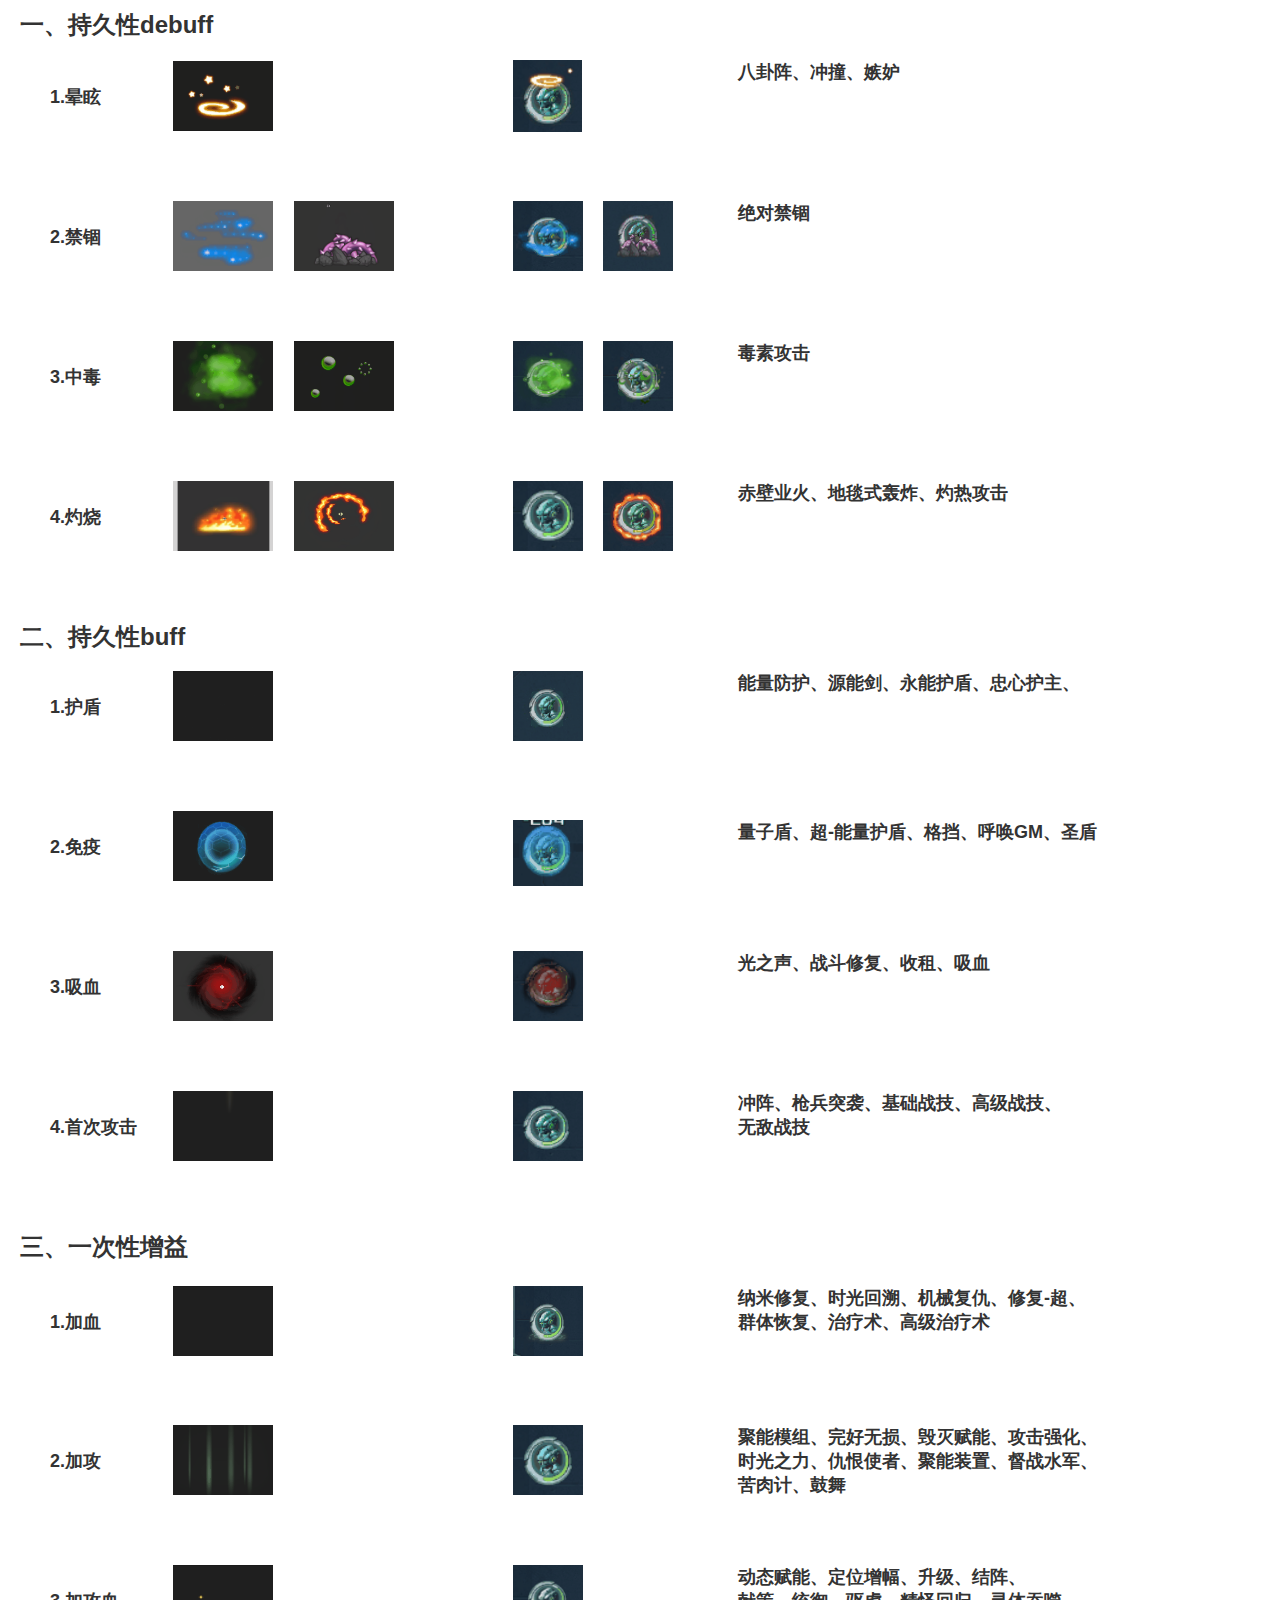
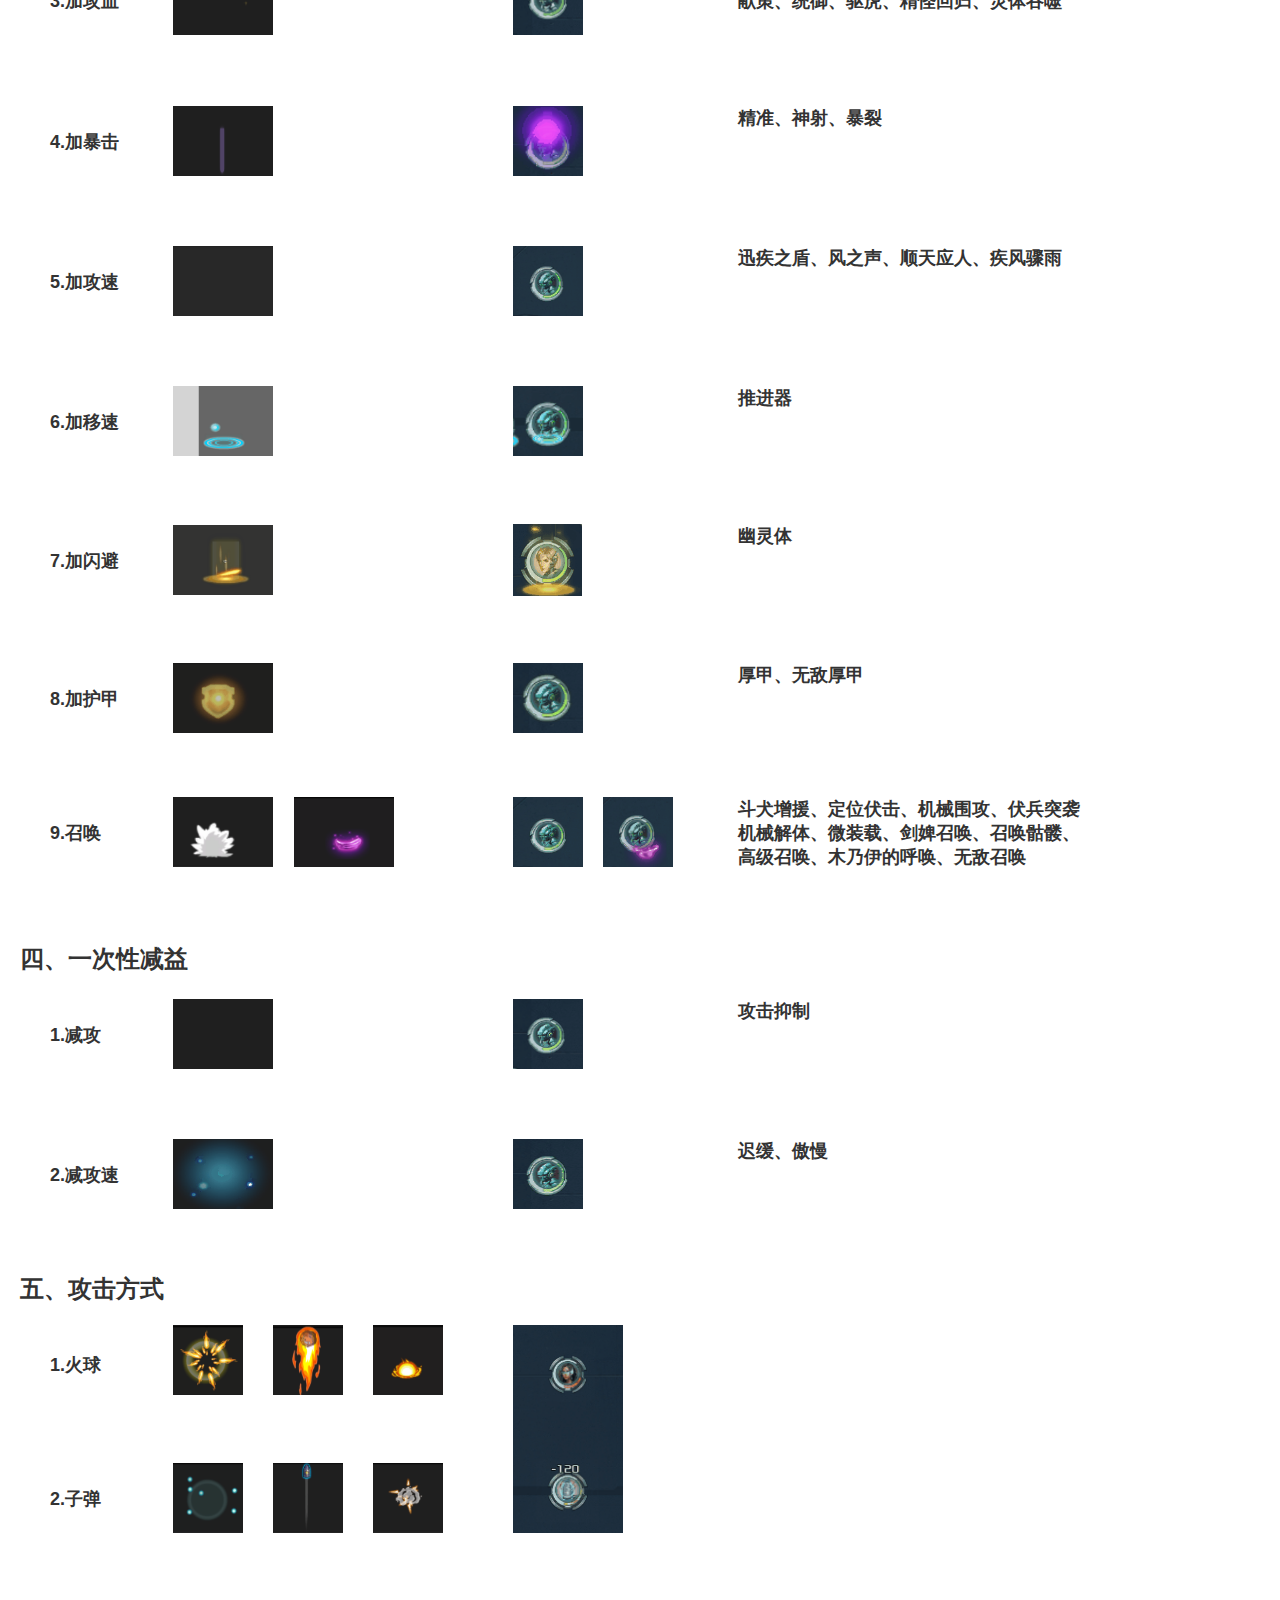
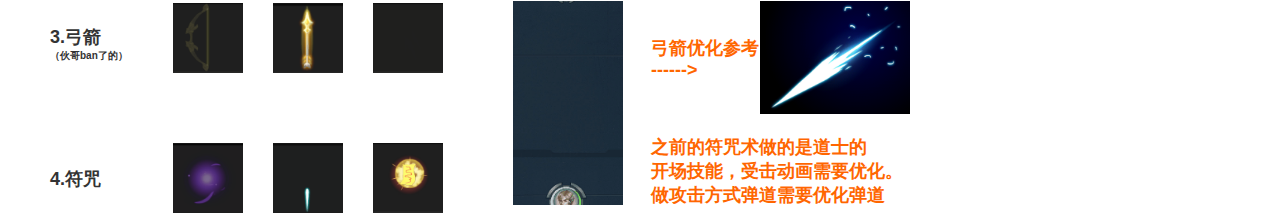
<file: 特效素材/index.html>
﻿<!DOCTYPE html>
<html>
  <head>
    <title>index</title>
    <meta http-equiv="X-UA-Compatible" content="IE=edge"/>
    <meta http-equiv="content-type" content="text/html; charset=utf-8"/>
    <meta name="apple-mobile-web-app-capable" content="yes"/>
    <link href="resources/css/jquery-ui-themes.css" type="text/css" rel="stylesheet"/>
    <link href="resources/css/axure_rp_page.css" type="text/css" rel="stylesheet"/>
    <link href="data/styles.css" type="text/css" rel="stylesheet"/>
    <link href="files/index/styles.css" type="text/css" rel="stylesheet"/>
    <script src="resources/scripts/jquery-1.7.1.min.js"></script>
    <script src="resources/scripts/jquery-ui-1.8.10.custom.min.js"></script>
    <script src="resources/scripts/prototypePre.js"></script>
    <script src="data/document.js"></script>
    <script src="resources/scripts/prototypePost.js"></script>
    <script src="files/index/data.js"></script>
    <script type="text/javascript">
      $axure.utils.getTransparentGifPath = function() { return 'resources/images/transparent.gif'; };
      $axure.utils.getOtherPath = function() { return 'resources/Other.html'; };
      $axure.utils.getReloadPath = function() { return 'resources/reload.html'; };
    </script>
  </head>
  <body>
    <div id="base" class="">

      <!-- Unnamed (矩形) -->
      <div id="u0" class="ax_default _三级标题">
        <div id="u0_div" class=""></div>
        <div id="u0_text" class="text ">
          <p><span>1.晕眩</span></p>
        </div>
      </div>

      <!-- Unnamed (矩形) -->
      <div id="u1" class="ax_default _二级标题">
        <div id="u1_div" class=""></div>
        <div id="u1_text" class="text ">
          <p><span>一、持久性debuff</span></p>
        </div>
      </div>

      <!-- Unnamed (图片 ) -->
      <div id="u2" class="ax_default _图片_">
        <img id="u2_img" class="img " src="images/index/u2.gif"/>
      </div>

      <!-- Unnamed (矩形) -->
      <div id="u3" class="ax_default _三级标题">
        <div id="u3_div" class=""></div>
        <div id="u3_text" class="text ">
          <p><span>2.禁锢</span></p>
        </div>
      </div>

      <!-- Unnamed (图片 ) -->
      <div id="u4" class="ax_default _图片_">
        <img id="u4_img" class="img " src="images/index/u4.gif"/>
      </div>

      <!-- Unnamed (矩形) -->
      <div id="u5" class="ax_default _三级标题">
        <div id="u5_div" class=""></div>
        <div id="u5_text" class="text ">
          <p><span>3.中毒</span></p>
        </div>
      </div>

      <!-- Unnamed (图片 ) -->
      <div id="u6" class="ax_default _图片_">
        <img id="u6_img" class="img " src="images/index/u6.gif"/>
      </div>

      <!-- Unnamed (矩形) -->
      <div id="u7" class="ax_default _三级标题">
        <div id="u7_div" class=""></div>
        <div id="u7_text" class="text ">
          <p><span>4.灼烧</span></p>
        </div>
      </div>

      <!-- Unnamed (矩形) -->
      <div id="u8" class="ax_default _三级标题">
        <div id="u8_div" class=""></div>
        <div id="u8_text" class="text ">
          <p><span>1.护盾</span></p>
        </div>
      </div>

      <!-- Unnamed (矩形) -->
      <div id="u9" class="ax_default _二级标题">
        <div id="u9_div" class=""></div>
        <div id="u9_text" class="text ">
          <p><span>二、持久性buff</span></p>
        </div>
      </div>

      <!-- Unnamed (矩形) -->
      <div id="u10" class="ax_default _三级标题">
        <div id="u10_div" class=""></div>
        <div id="u10_text" class="text ">
          <p><span>2.免疫</span></p>
        </div>
      </div>

      <!-- Unnamed (矩形) -->
      <div id="u11" class="ax_default _三级标题">
        <div id="u11_div" class=""></div>
        <div id="u11_text" class="text ">
          <p><span>3.吸血</span></p>
        </div>
      </div>

      <!-- Unnamed (矩形) -->
      <div id="u12" class="ax_default _三级标题">
        <div id="u12_div" class=""></div>
        <div id="u12_text" class="text ">
          <p><span>4.首次攻击</span></p>
        </div>
      </div>

      <!-- Unnamed (图片 ) -->
      <div id="u13" class="ax_default _图片_">
        <img id="u13_img" class="img " src="images/index/u13.gif"/>
      </div>

      <!-- Unnamed (图片 ) -->
      <div id="u14" class="ax_default _图片_">
        <img id="u14_img" class="img " src="images/index/u14.gif"/>
      </div>

      <!-- Unnamed (图片 ) -->
      <div id="u15" class="ax_default _图片_">
        <img id="u15_img" class="img " src="images/index/u15.gif"/>
      </div>

      <!-- Unnamed (图片 ) -->
      <div id="u16" class="ax_default _图片_">
        <img id="u16_img" class="img " src="images/index/u16.gif"/>
      </div>

      <!-- Unnamed (图片 ) -->
      <div id="u17" class="ax_default _图片_">
        <img id="u17_img" class="img " src="images/index/u17.gif"/>
      </div>

      <!-- Unnamed (图片 ) -->
      <div id="u18" class="ax_default _图片_">
        <img id="u18_img" class="img " src="images/index/u18.gif"/>
      </div>

      <!-- Unnamed (图片 ) -->
      <div id="u19" class="ax_default _图片_">
        <img id="u19_img" class="img " src="images/index/u19.gif"/>
      </div>

      <!-- Unnamed (矩形) -->
      <div id="u20" class="ax_default _三级标题">
        <div id="u20_div" class=""></div>
        <div id="u20_text" class="text ">
          <p><span>1.加血</span></p>
        </div>
      </div>

      <!-- Unnamed (矩形) -->
      <div id="u21" class="ax_default _二级标题">
        <div id="u21_div" class=""></div>
        <div id="u21_text" class="text ">
          <p><span>三、一次性增益</span></p>
        </div>
      </div>

      <!-- Unnamed (矩形) -->
      <div id="u22" class="ax_default _三级标题">
        <div id="u22_div" class=""></div>
        <div id="u22_text" class="text ">
          <p><span>2.加攻</span></p>
        </div>
      </div>

      <!-- Unnamed (矩形) -->
      <div id="u23" class="ax_default _三级标题">
        <div id="u23_div" class=""></div>
        <div id="u23_text" class="text ">
          <p><span>3.加攻血</span></p>
        </div>
      </div>

      <!-- Unnamed (矩形) -->
      <div id="u24" class="ax_default _三级标题">
        <div id="u24_div" class=""></div>
        <div id="u24_text" class="text ">
          <p><span>4.加暴击</span></p>
        </div>
      </div>

      <!-- Unnamed (矩形) -->
      <div id="u25" class="ax_default _三级标题">
        <div id="u25_div" class=""></div>
        <div id="u25_text" class="text ">
          <p><span>5.加攻速</span></p>
        </div>
      </div>

      <!-- Unnamed (矩形) -->
      <div id="u26" class="ax_default _三级标题">
        <div id="u26_div" class=""></div>
        <div id="u26_text" class="text ">
          <p><span>6.加移速</span></p>
        </div>
      </div>

      <!-- Unnamed (矩形) -->
      <div id="u27" class="ax_default _三级标题">
        <div id="u27_div" class=""></div>
        <div id="u27_text" class="text ">
          <p><span>7.加闪避</span></p>
        </div>
      </div>

      <!-- Unnamed (矩形) -->
      <div id="u28" class="ax_default _三级标题">
        <div id="u28_div" class=""></div>
        <div id="u28_text" class="text ">
          <p><span>8.加护甲</span></p>
        </div>
      </div>

      <!-- Unnamed (图片 ) -->
      <div id="u29" class="ax_default _图片_">
        <img id="u29_img" class="img " src="images/index/u29.gif"/>
      </div>

      <!-- Unnamed (图片 ) -->
      <div id="u30" class="ax_default _图片_">
        <img id="u30_img" class="img " src="images/index/u30.gif"/>
      </div>

      <!-- Unnamed (图片 ) -->
      <div id="u31" class="ax_default _图片_">
        <img id="u31_img" class="img " src="images/index/u31.gif"/>
      </div>

      <!-- Unnamed (图片 ) -->
      <div id="u32" class="ax_default _图片_">
        <img id="u32_img" class="img " src="images/index/u32.gif"/>
      </div>

      <!-- Unnamed (图片 ) -->
      <div id="u33" class="ax_default _图片_">
        <img id="u33_img" class="img " src="images/index/u33.gif"/>
      </div>

      <!-- Unnamed (图片 ) -->
      <div id="u34" class="ax_default _图片_">
        <img id="u34_img" class="img " src="images/index/u34.gif"/>
      </div>

      <!-- Unnamed (图片 ) -->
      <div id="u35" class="ax_default _图片_">
        <img id="u35_img" class="img " src="images/index/u35.gif"/>
      </div>

      <!-- Unnamed (图片 ) -->
      <div id="u36" class="ax_default _图片_">
        <img id="u36_img" class="img " src="images/index/u36.gif"/>
      </div>

      <!-- Unnamed (图片 ) -->
      <div id="u37" class="ax_default _图片_">
        <img id="u37_img" class="img " src="images/index/u37.gif"/>
      </div>

      <!-- Unnamed (矩形) -->
      <div id="u38" class="ax_default _三级标题">
        <div id="u38_div" class=""></div>
        <div id="u38_text" class="text ">
          <p><span>1.减攻</span></p>
        </div>
      </div>

      <!-- Unnamed (矩形) -->
      <div id="u39" class="ax_default _二级标题">
        <div id="u39_div" class=""></div>
        <div id="u39_text" class="text ">
          <p><span>四、一次性减益</span></p>
        </div>
      </div>

      <!-- Unnamed (矩形) -->
      <div id="u40" class="ax_default _三级标题">
        <div id="u40_div" class=""></div>
        <div id="u40_text" class="text ">
          <p><span>2.减攻速</span></p>
        </div>
      </div>

      <!-- Unnamed (图片 ) -->
      <div id="u41" class="ax_default _图片_">
        <img id="u41_img" class="img " src="images/index/u41.gif"/>
      </div>

      <!-- Unnamed (图片 ) -->
      <div id="u42" class="ax_default _图片_">
        <img id="u42_img" class="img " src="images/index/u42.gif"/>
      </div>

      <!-- Unnamed (图片 ) -->
      <div id="u43" class="ax_default _图片_">
        <img id="u43_img" class="img " src="images/index/u43.gif"/>
      </div>

      <!-- Unnamed (图片 ) -->
      <div id="u44" class="ax_default _图片_">
        <img id="u44_img" class="img " src="images/index/u44.gif"/>
      </div>

      <!-- Unnamed (图片 ) -->
      <div id="u45" class="ax_default _图片_">
        <img id="u45_img" class="img " src="images/index/u45.gif"/>
      </div>

      <!-- Unnamed (图片 ) -->
      <div id="u46" class="ax_default _图片_">
        <img id="u46_img" class="img " src="images/index/u46.gif"/>
      </div>

      <!-- Unnamed (图片 ) -->
      <div id="u47" class="ax_default _图片_">
        <img id="u47_img" class="img " src="images/index/u47.gif"/>
      </div>

      <!-- Unnamed (图片 ) -->
      <div id="u48" class="ax_default _图片_">
        <img id="u48_img" class="img " src="images/index/u48.gif"/>
      </div>

      <!-- Unnamed (图片 ) -->
      <div id="u49" class="ax_default _图片_">
        <img id="u49_img" class="img " src="images/index/u49.gif"/>
      </div>

      <!-- Unnamed (图片 ) -->
      <div id="u50" class="ax_default _图片_">
        <img id="u50_img" class="img " src="images/index/u50.gif"/>
      </div>

      <!-- Unnamed (图片 ) -->
      <div id="u51" class="ax_default _图片_">
        <img id="u51_img" class="img " src="images/index/u51.gif"/>
      </div>

      <!-- Unnamed (图片 ) -->
      <div id="u52" class="ax_default _图片_">
        <img id="u52_img" class="img " src="images/index/u52.gif"/>
      </div>

      <!-- Unnamed (图片 ) -->
      <div id="u53" class="ax_default _图片_">
        <img id="u53_img" class="img " src="images/index/u53.gif"/>
      </div>

      <!-- Unnamed (图片 ) -->
      <div id="u54" class="ax_default _图片_">
        <img id="u54_img" class="img " src="images/index/u54.gif"/>
      </div>

      <!-- Unnamed (图片 ) -->
      <div id="u55" class="ax_default _图片_">
        <img id="u55_img" class="img " src="images/index/u55.gif"/>
      </div>

      <!-- Unnamed (图片 ) -->
      <div id="u56" class="ax_default _图片_">
        <img id="u56_img" class="img " src="images/index/u56.gif"/>
      </div>

      <!-- Unnamed (图片 ) -->
      <div id="u57" class="ax_default _图片_">
        <img id="u57_img" class="img " src="images/index/u57.gif"/>
      </div>

      <!-- Unnamed (图片 ) -->
      <div id="u58" class="ax_default _图片_">
        <img id="u58_img" class="img " src="images/index/u58.gif"/>
      </div>

      <!-- Unnamed (图片 ) -->
      <div id="u59" class="ax_default _图片_">
        <img id="u59_img" class="img " src="images/index/u59.gif"/>
      </div>

      <!-- Unnamed (图片 ) -->
      <div id="u60" class="ax_default _图片_">
        <img id="u60_img" class="img " src="images/index/u60.gif"/>
      </div>

      <!-- Unnamed (图片 ) -->
      <div id="u61" class="ax_default _图片_">
        <img id="u61_img" class="img " src="images/index/u61.gif"/>
      </div>

      <!-- Unnamed (图片 ) -->
      <div id="u62" class="ax_default _图片_">
        <img id="u62_img" class="img " src="images/index/u62.gif"/>
      </div>

      <!-- Unnamed (矩形) -->
      <div id="u63" class="ax_default _三级标题">
        <div id="u63_div" class=""></div>
        <div id="u63_text" class="text ">
          <p><span>1.火球</span></p>
        </div>
      </div>

      <!-- Unnamed (矩形) -->
      <div id="u64" class="ax_default _二级标题">
        <div id="u64_div" class=""></div>
        <div id="u64_text" class="text ">
          <p><span>五、攻击方式</span></p>
        </div>
      </div>

      <!-- Unnamed (矩形) -->
      <div id="u65" class="ax_default _三级标题">
        <div id="u65_div" class=""></div>
        <div id="u65_text" class="text ">
          <p><span>2.子弹</span></p>
        </div>
      </div>

      <!-- Unnamed (图片 ) -->
      <div id="u66" class="ax_default _图片_">
        <img id="u66_img" class="img " src="images/index/u66.gif"/>
      </div>

      <!-- Unnamed (图片 ) -->
      <div id="u67" class="ax_default _图片_">
        <img id="u67_img" class="img " src="images/index/u67.gif"/>
      </div>

      <!-- Unnamed (图片 ) -->
      <div id="u68" class="ax_default _图片_">
        <img id="u68_img" class="img " src="images/index/u68.png"/>
      </div>

      <!-- Unnamed (图片 ) -->
      <div id="u69" class="ax_default _图片_">
        <img id="u69_img" class="img " src="images/index/u69.gif"/>
      </div>

      <!-- Unnamed (矩形) -->
      <div id="u70" class="ax_default _三级标题">
        <div id="u70_div" class=""></div>
        <div id="u70_text" class="text ">
          <p style="font-size:18px;"><span>3.弓箭</span></p><p style="font-size:10px;"><span>（伙哥ban了的）</span></p>
        </div>
      </div>

      <!-- Unnamed (矩形) -->
      <div id="u71" class="ax_default _三级标题">
        <div id="u71_div" class=""></div>
        <div id="u71_text" class="text ">
          <p><span>之前的符咒术做的是道士的</span></p><p><span>开场技能，受击动画需要优化。</span></p><p><span>做攻击方式弹道需要优化弹道</span></p>
        </div>
      </div>

      <!-- Unnamed (图片 ) -->
      <div id="u72" class="ax_default _图片_">
        <img id="u72_img" class="img " src="images/index/u72.gif"/>
      </div>

      <!-- Unnamed (图片 ) -->
      <div id="u73" class="ax_default _图片_">
        <img id="u73_img" class="img " src="images/index/u73.png"/>
      </div>

      <!-- Unnamed (图片 ) -->
      <div id="u74" class="ax_default _图片_">
        <img id="u74_img" class="img " src="images/index/u74.gif"/>
      </div>

      <!-- Unnamed (图片 ) -->
      <div id="u75" class="ax_default _图片_">
        <img id="u75_img" class="img " src="images/index/u75.gif"/>
      </div>

      <!-- Unnamed (矩形) -->
      <div id="u76" class="ax_default _三级标题">
        <div id="u76_div" class=""></div>
        <div id="u76_text" class="text ">
          <p><span>4.符咒</span></p>
        </div>
      </div>

      <!-- Unnamed (图片 ) -->
      <div id="u77" class="ax_default _图片_">
        <img id="u77_img" class="img " src="images/index/u77.gif"/>
      </div>

      <!-- Unnamed (图片 ) -->
      <div id="u78" class="ax_default _图片_">
        <img id="u78_img" class="img " src="images/index/u78.gif"/>
      </div>

      <!-- Unnamed (矩形) -->
      <div id="u79" class="ax_default _三级标题">
        <div id="u79_div" class=""></div>
        <div id="u79_text" class="text ">
          <p><span>弓箭优化参考</span></p><p><span>------&gt;</span></p>
        </div>
      </div>

      <!-- Unnamed (图片 ) -->
      <div id="u80" class="ax_default _图片_">
        <img id="u80_img" class="img " src="images/index/u80.gif"/>
      </div>

      <!-- Unnamed (图片 ) -->
      <div id="u81" class="ax_default _图片_">
        <img id="u81_img" class="img " src="images/index/u81.png"/>
      </div>

      <!-- Unnamed (图片 ) -->
      <div id="u82" class="ax_default _图片_">
        <img id="u82_img" class="img " src="images/index/u82.gif"/>
      </div>

      <!-- Unnamed (图片 ) -->
      <div id="u83" class="ax_default _图片_">
        <img id="u83_img" class="img " src="images/index/u83.gif"/>
      </div>

      <!-- Unnamed (矩形) -->
      <div id="u84" class="ax_default _三级标题">
        <div id="u84_div" class=""></div>
        <div id="u84_text" class="text ">
          <p><span>量子盾、超-能量护盾、格挡、呼唤GM、圣盾</span></p><p><span><br></span></p>
        </div>
      </div>

      <!-- Unnamed (矩形) -->
      <div id="u85" class="ax_default _三级标题">
        <div id="u85_div" class=""></div>
        <div id="u85_text" class="text ">
          <p><span>聚能模组、完好无损、毁灭赋能、攻击强化、</span></p><p><span>时光之力、仇恨使者、聚能装置、督战水军、</span></p><p><span>苦肉计、鼓舞</span></p><p><span><br></span></p><p><span><br></span></p>
        </div>
      </div>

      <!-- Unnamed (矩形) -->
      <div id="u86" class="ax_default _三级标题">
        <div id="u86_div" class=""></div>
        <div id="u86_text" class="text ">
          <p><span>纳米修复、时光回溯、机械复仇、修复-超、</span></p><p><span>群体恢复、治疗术、高级治疗术</span></p>
        </div>
      </div>

      <!-- Unnamed (矩形) -->
      <div id="u87" class="ax_default _三级标题">
        <div id="u87_div" class=""></div>
        <div id="u87_text" class="text ">
          <p><span>动态赋能、定位增幅、升级、结阵、</span></p><p><span>献策、统御、驱虎、精怪回归、灵体吞噬</span></p><p><span><br></span></p><p><span><br></span></p>
        </div>
      </div>

      <!-- Unnamed (矩形) -->
      <div id="u88" class="ax_default _三级标题">
        <div id="u88_div" class=""></div>
        <div id="u88_text" class="text ">
          <p><span>斗犬增援、定位伏击、机械围攻、伏兵突袭</span></p><p><span>机械解体、微装载、剑婢召唤、召唤骷髅、</span></p><p><span>高级召唤、木乃伊的呼唤、无敌召唤</span></p><p><span><br></span></p>
        </div>
      </div>

      <!-- Unnamed (矩形) -->
      <div id="u89" class="ax_default _三级标题">
        <div id="u89_div" class=""></div>
        <div id="u89_text" class="text ">
          <p><span>能量防护、源能剑、永能护盾、忠心护主、</span></p><p><span><br></span></p>
        </div>
      </div>

      <!-- Unnamed (矩形) -->
      <div id="u90" class="ax_default _三级标题">
        <div id="u90_div" class=""></div>
        <div id="u90_text" class="text ">
          <p><span>迅疾之盾、风之声、顺天应人、疾风骤雨</span></p><p><span><br></span></p>
        </div>
      </div>

      <!-- Unnamed (矩形) -->
      <div id="u91" class="ax_default _三级标题">
        <div id="u91_div" class=""></div>
        <div id="u91_text" class="text ">
          <p><span>攻击抑制</span></p>
        </div>
      </div>

      <!-- Unnamed (矩形) -->
      <div id="u92" class="ax_default _三级标题">
        <div id="u92_div" class=""></div>
        <div id="u92_text" class="text ">
          <p><span>光之声、战斗修复、收租、吸血</span></p><p><span><br></span></p><p><span><br></span></p>
        </div>
      </div>

      <!-- Unnamed (矩形) -->
      <div id="u93" class="ax_default _三级标题">
        <div id="u93_div" class=""></div>
        <div id="u93_text" class="text ">
          <p><span>八卦阵、冲撞、嫉妒</span></p>
        </div>
      </div>

      <!-- Unnamed (矩形) -->
      <div id="u94" class="ax_default _三级标题">
        <div id="u94_div" class=""></div>
        <div id="u94_text" class="text ">
          <p><span>赤壁业火、地毯式轰炸、灼热攻击</span></p><p><span><br></span></p>
        </div>
      </div>

      <!-- Unnamed (矩形) -->
      <div id="u95" class="ax_default _三级标题">
        <div id="u95_div" class=""></div>
        <div id="u95_text" class="text ">
          <p><span>推进器</span></p>
        </div>
      </div>

      <!-- Unnamed (矩形) -->
      <div id="u96" class="ax_default _三级标题">
        <div id="u96_div" class=""></div>
        <div id="u96_text" class="text ">
          <p><span>冲阵、枪兵突袭、基础战技、高级战技、</span></p><p><span>无敌战技</span></p><p><span><br></span></p>
        </div>
      </div>

      <!-- Unnamed (矩形) -->
      <div id="u97" class="ax_default _三级标题">
        <div id="u97_div" class=""></div>
        <div id="u97_text" class="text ">
          <p><span>精准、神射、暴裂</span></p><p><span><br></span></p>
        </div>
      </div>

      <!-- Unnamed (矩形) -->
      <div id="u98" class="ax_default _三级标题">
        <div id="u98_div" class=""></div>
        <div id="u98_text" class="text ">
          <p><span>9.召唤</span></p>
        </div>
      </div>

      <!-- Unnamed (图片 ) -->
      <div id="u99" class="ax_default _图片_">
        <img id="u99_img" class="img " src="images/index/u99.gif"/>
      </div>

      <!-- Unnamed (图片 ) -->
      <div id="u100" class="ax_default _图片_">
        <img id="u100_img" class="img " src="images/index/u100.gif"/>
      </div>

      <!-- Unnamed (图片 ) -->
      <div id="u101" class="ax_default _图片_">
        <img id="u101_img" class="img " src="images/index/u101.gif"/>
      </div>

      <!-- Unnamed (图片 ) -->
      <div id="u102" class="ax_default _图片_">
        <img id="u102_img" class="img " src="images/index/u102.gif"/>
      </div>

      <!-- Unnamed (图片 ) -->
      <div id="u103" class="ax_default _图片_">
        <img id="u103_img" class="img " src="images/index/u103.gif"/>
      </div>

      <!-- Unnamed (图片 ) -->
      <div id="u104" class="ax_default _图片_">
        <img id="u104_img" class="img " src="images/index/u104.gif"/>
      </div>

      <!-- Unnamed (矩形) -->
      <div id="u105" class="ax_default _三级标题">
        <div id="u105_div" class=""></div>
        <div id="u105_text" class="text ">
          <p><span>厚甲、无敌厚甲</span></p>
        </div>
      </div>

      <!-- Unnamed (矩形) -->
      <div id="u106" class="ax_default _三级标题">
        <div id="u106_div" class=""></div>
        <div id="u106_text" class="text ">
          <p><span>迟缓、傲慢</span></p>
        </div>
      </div>

      <!-- Unnamed (矩形) -->
      <div id="u107" class="ax_default _三级标题">
        <div id="u107_div" class=""></div>
        <div id="u107_text" class="text ">
          <p><span>毒素攻击</span></p>
        </div>
      </div>

      <!-- Unnamed (矩形) -->
      <div id="u108" class="ax_default _三级标题">
        <div id="u108_div" class=""></div>
        <div id="u108_text" class="text ">
          <p><span>绝对禁锢</span></p>
        </div>
      </div>

      <!-- Unnamed (矩形) -->
      <div id="u109" class="ax_default _三级标题">
        <div id="u109_div" class=""></div>
        <div id="u109_text" class="text ">
          <p><span>幽灵体</span></p>
        </div>
      </div>
    </div>
  </body>
</html>
</file>
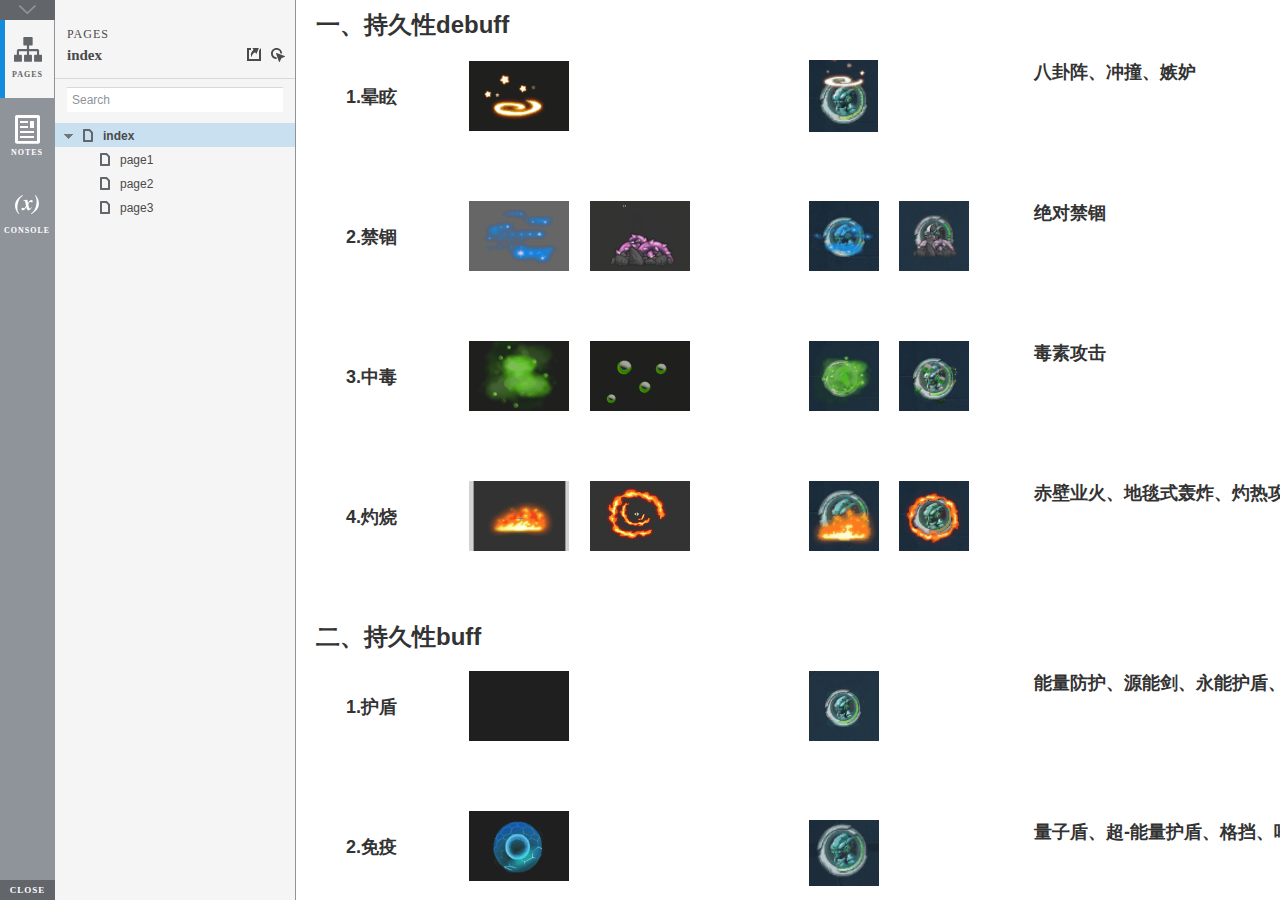
<file: 特效素材/start.html>
<!DOCTYPE html>
<html xmlns="http://www.w3.org/1999/xhtml" xml:lang="en" lang="en">
<head>
    <title>Untitled Document</title>
    <meta http-equiv="X-UA-Compatible" content="IE=edge"/>
    <meta http-equiv="content-type" content="text/html; charset=utf-8" />
    <meta name="viewport" content="width=device-width, initial-scale=1.0" />
    <meta name="apple-mobile-web-app-capable" content="yes" />
    <link type="text/css" href="resources/css/reset.css" rel="Stylesheet" />
    <link type="text/css" href="resources/css/default.css" rel="Stylesheet" />
    <!--<link href='https://fonts.googleapis.com/css?family=Nunito:300' rel='stylesheet' type='text/css'>-->

    <script type="text/javascript">
        if (location.href.toString().indexOf('file://localhost/') == 0) {
            location.href = location.href.toString().replace('file://localhost/', 'file:///');
        }
    </script>

    <!-- 8.0.0.3377 -->
<script src="resources/scripts/jquery-1.7.1.min.js"></script>
<script src="resources/scripts/startPre.js"></script>
<script src="data/document.js"></script>

    <style type="text/css">

#outerContainer {
	width:1000px;
	height:1500px;
}

.vsplitbar {
    width: 3px;
    /*background: #B9B9B9;*/
    border-right: 1px solid #8f949a;
}

.vsplitbar:hover, .vsplitbar.active {
    background: #8f949a;
}

#rightPanel {
    background-color: White;
}

/*#leftPanel {
    min-width: 120px;
}*/

.splitterMask {
   position:absolute;
   top: 0;
   left: 0;
   width: 100%;
   height: 100%;
   overflow: hidden;
   background-image: url(resources/images/transparent.gif);
   z-index: 20000;
}

    </style>
    <script type="text/javascript" language="JavaScript"><!--
        var SITEMAP_COLLAPSE_VAR_NAME = 'c';
        var PLUGIN_VAR_NAME = 'g';
        var FOOTNOTES_VAR_NAME = 'fn';
        var ADAPTIVE_VIEW_VAR_NAME = 'view';
        var lastLeftPanelWidth = 295;
        var toolBarOnly = true;

        // isolate scope
        (function() {
            setUpController();
            
            var configuration = $axure.document.configuration;
            var _settings = {};
            _settings.projectId = configuration.prototypeId;
            _settings.isAxshare = configuration.isAxshare;
            _settings.loadFeedbackPlugin = configuration.loadFeedbackPlugin;
            var cHash = getHashStringVar(SITEMAP_COLLAPSE_VAR_NAME);
            _settings.startCollapsed = cHash == "1";
            if(cHash == "2") closePlayer();
            var gHash = getHashStringVar(PLUGIN_VAR_NAME);
            if(gHash == "") gHash = 1;
            _settings.startPluginGid = gHash;

            $axure.player.settings = _settings;

            $(window).bind('load', function() {
                if(CHROME_5_LOCAL && !$('body').attr('pluginDetected')) {
                    window.location = 'resources/chrome/chrome.html';
                }
            });

            $(document).ready(function() {
                $axure.page.bind('load.start', mainFrame_onload);
                $axure.messageCenter.addMessageListener(messageCenter_message);

                $(document).on('pluginShown', function (event, data) {
                    setVarInCurrentUrlHash('g', data ? data : '');
                });

                $(document).on('pluginCreated', function(event, data) {
                    if($axure.player.settings.startPluginGid == data) {
                        $axure.player.showPlugin(data);
                    }
                });

                if($axure.player.settings.loadFeedbackPlugin) {
                    if($axure.player.settings.isAxshare) {
                        $axure.utils.loadJS('/Scripts/plugins/feedback/feedback8.js');
                    } else {
                        $axure.utils.loadJS('http://share.axure.com/Scripts/plugins/feedback/feedback8.js');
                    }
                }

                if(navigator.userAgent.indexOf("MSIE") >= 0) $('#outerContainer').width('100%');
                initialize();
                if($axure.player.settings.startCollapsed) $('#outerContainer').splitter({ sizeLeft: 0 });
                else $('#outerContainer').splitter({ sizeLeft: lastLeftPanelWidth });
                $('#leftPanel').width(lastLeftPanelWidth);
                
                $(window).resize(function() { resizeContent(); });

                $('#maximizePanelContainer').hide();

                initializeLogo();

                $(window).resize();
                resizeContent();
                
                $axure.player.collapseToBar();

                if($axure.player.settings.startCollapsed) {
                    collapse();
                    $('#leftPanel').width(0);
                }

                if(MOBILE_DEVICE) {
                    $('#interfaceControlFrameMinimizeContainer').height('45px');
                    $('#interfaceControlFrameMinimizeContainer a').height('45px');
                    $('#interfaceControlFrameHeaderContainer').css('margin-top','45px');
                    $('#interfaceControlFrameCloseContainer a').css('padding','10px 0px');
                    $('#maximizePanelContainer').height('45px');//.css('top','inherit').css('bottom','0px');

                    $('body').removeClass('hashover');

                    if(IOS) {
                        $('#rightPanel').css('overflow', 'auto').css('-webkit-overflow-scrolling', 'touch').css('-ms-overflow-x', 'hidden');

                        window.addEventListener("orientationchange", function() {
                            var viewport = document.querySelector("meta[name=viewport]");
                            //so iOS doesn't zoom when switching back to portrait
                            viewport.setAttribute('content', 'width=device-width, initial-scale=1.0, maximum-scale=1.0');
                            viewport.setAttribute('content', 'width=device-width, initial-scale=1.0');
                            resizeContent();
                        }, false);

                        $axure.page.bind('load.start', function() {
                            resizeContent();
                        });
                    }
                }

            });

            function initialize() {
                var legacyQString = getQueryString("Page");
                if (legacyQString.length > 0) {
                    location.href = location.href.substring(0, location.href.indexOf("?")) + "#p=" + legacyQString;
                    return;
                }

                var mainFrame = document.getElementById("mainFrame");
                //if it's local file on safari, test if we can access mainframe after its loaded
                if(SAFARI && document.location.href.indexOf('file://') >= 0) {
                    $(mainFrame).load(function () {
                        var canAccess;
                        try {
                            var mainFrameWindow = mainFrame.contentWindow || mainFrame.contentDocument;
                            mainFrameWindow['safari_file_CORS'] = 'Y';
                            canAccess = mainFrameWindow['safari_file_CORS'] === 'Y';
                        } catch(err) {
                            canAccess = false;
                        }

                        if(!canAccess) window.location = 'resources/chrome/safari.html';
                    });
                }

                mainFrame.contentWindow.location.href = getInitialUrl();
            }

            function initializeLogo() {
                if($axure.document.configuration.logoImagePath) {
                    var image = new Image();
                    image.onload = function() {
                        $('#logoImage').css('max-width', this.width + 'px');
                        $axure.player.resizeContent();
                    };
                    image.src = $axure.document.configuration.logoImagePath;
                
                    $('#interfaceControlFrameLogoImageContainer').html('<img id="logoImage" src="" />');
                    $('#logoImage').attr('src', $axure.document.configuration.logoImagePath).load(function() { resizeContent(); });
                } else $('#interfaceControlFrameLogoImageContainer').hide();

                if ($axure.document.configuration.logoImageCaption) {
                    $('#interfaceControlFrameLogoCaptionContainer').html($axure.document.configuration.logoImageCaption);
                } else $('#interfaceControlFrameLogoCaptionContainer').hide();

                if(!$('#interfaceControlFrameLogoImageContainer').is(':visible') && !$('#interfaceControlFrameLogoCaptionContainer').is(':visible')) {
                    $('#interfaceControlFrameLogoContainer').hide();
                }
            }

            var resizeContent = $axure.player.resizeContent = function() {
                var newHeight = $(window).height();
                var newWidth = $(window).width();

                var controlContainerHeight = newHeight;// - 30;
                if($('#interfaceControlFrameLogoContainer').is(':visible')) controlContainerHeight -= $('#interfaceControlFrameLogoContainer').outerHeight();// + 16;

                $('#outerContainer').height(newHeight).width(newWidth);
                $('.vsplitbar').height(newHeight);
                $('#leftPanel').height(newHeight);
                $('#interfaceControlFrame').height(newHeight);
                $('#interfaceControlFrameContainer').height(newHeight);
                $('#interfaceControlFrameHostContainer').height(controlContainerHeight);

                $('#rightPanel').height(newHeight);
                $('#mainFrame').height(newHeight);

                if($('#leftPanel').is(':visible')) $('#rightPanel').width($(window).width() - $('#leftPanel').width() - 1);// $('.vsplitbar').width());
                else $('#rightPanel').width($(window).width());

                $(document).trigger('ContainerHeightChange',[controlContainerHeight]);

                if(MOBILE_DEVICE) {
                    if(!(getHashStringVar(ADAPTIVE_VIEW_VAR_NAME).length > 0)) $axure.messageCenter.postMessage('setAdaptiveViewForSize', {'width':newWidth, 'height':$('#rightPanel').height()});
                }
            }

            var collapseToBar = $axure.player.collapseToBar = function() {
                lastLeftPanelWidth = $('#leftPanel').width();
                $('#leftPanel').width('55px');
                $('.vsplitbar').hide();
                $('#rightPanel').width($(window).width() - $('#leftPanel').width());
                $(window).resize();
                $('#outerContainer').trigger('resize');
                toolBarOnly = true;
            }

            var expandFromBar = $axure.player.expandFromBar = function() {
                if($('.vsplitbar').is(':visible')) return;

                $('#leftPanel').width(lastLeftPanelWidth);
                $('.vsplitbar').show();
                $('#rightPanel').width($(window).width() - $('#leftPanel').width() - 1);// $('.vsplitbar').width());
                $(window).resize();
                $('#outerContainer').trigger('resize');
                toolBarOnly = false;
            }

        })();

        function messageCenter_message(message, data) {
            if(message == 'expandFrame') expand();
            else if(message == 'getCollapseFrameOnLoad' && $axure.player.settings.startCollapsed && !MOBILE_DEVICE) $axure.messageCenter.postMessage('collapseFrameOnLoad');
        }

        
        function getInitialUrl() {
            var pageName = getHashStringVar("p");
            if(pageName.length > 0) return pageName + ".html";
            else {
                var url = getFirstPageUrl($axure.document.sitemap.rootNodes);
                return (url ? url : "about:blank");
            }
        }

        function getFirstPageUrl(nodes) {
            for (var i = 0; i < nodes.length; i++) {
                var node = nodes[i];
                if (node.url) return node.url;
                else {
                    var hasChildren = (node.children && node.children.length > 0);
                    if (hasChildren) {
                        var url = getFirstPageUrl(node.children);
                        if (url) return url;
                    }
                }
            }
            return null;
        }

        function closePlayer() {
            if($axure.page.location) window.location.href = $axure.page.location;
            else {
                var pageFile = getInitialUrl();
                var currentLocation = window.location.toString();
                window.location.href = currentLocation.substr(0, currentLocation.lastIndexOf("/") + 1) + pageFile;
            }
        }

        function replaceHash(newHash) {
            var currentLocWithoutHash = window.location.toString().split('#')[0];

            //We use replace so that every hash change doesn't get appended to the history stack.
            //We use replaceState in browsers that support it, else replace the location
            if(typeof window.history.replaceState != 'undefined') {
                try {
                    //Chrome 45 (Version 45.0.2454.85 m) started throwing an error here when generated locally (this only happens with sitemap open) which broke all interactions.
                    //try catch breaks the url adjusting nicely when the sitemap is open, but all interactions and forward and back buttons work.
                    //Uncaught SecurityError: Failed to execute 'replaceState' on 'History': A history state object with URL 'file:///C:/Users/Ian/Documents/Axure/HTML/Untitled/start.html#p=home' cannot be created in a document with origin 'null'.
                    window.history.replaceState(null, null, currentLocWithoutHash + newHash);
                } catch(ex) {}
            } else {
                window.location.replace(currentLocWithoutHash + newHash);
            }
        }

        function collapse() {
            setVarInCurrentUrlHash('c', 1);
            if(!toolBarOnly) lastLeftPanelWidth = $('#leftPanel').width();

            $('#maximizePanelContainer').show();
            $('#leftPanel').hide();
            $('.vsplitbar').hide();
            $('#rightPanel').width($(window).width());
            $(window).resize();
            $('#outerContainer').trigger('resize');

            $(document).trigger('sidebarCollapse');

            if(MOBILE_DEVICE) {
                $('#maximizePanelContainer').animate({
                    top:$('#rightPanel').height() - $('#maximizePanelContainer').height()
                }, 300, 'swing', function() {
                    $('#maximizePanelContainer').css('top', 'inherit').css('bottom', '0px');
                });
            }
        }

        function expand() {
            if(MOBILE_DEVICE) {
                $('#maximizePanelContainer').css('top', '0px').css('bottom', 'inherit');
            }

            deleteVarFromCurrentUrlHash('c');
            $('#maximizePanelContainer').hide();
            $('#leftPanel').width(lastLeftPanelWidth);
            $('#leftPanel').show();
            if(!toolBarOnly) {
                $('.vsplitbar').show();
                $('#rightPanel').width($(window).width() - $('#leftPanel').width() - 1);
            } else {
                $axure.player.collapseToBar();
            }
            $(window).resize();
            $('#outerContainer').trigger('resize');

            $(document).trigger('sidebarExpanded');
        }


        function mainFrame_onload() {
            if($axure.page.pageName) document.title = $axure.page.pageName;
        }

        function getQueryString(query) {
            var qstring = self.location.href.split("?");
            if(qstring.length < 2) return "";
            return GetParameter(qstring, query);
        }
        
        function GetParameter(qstring, query) {
            var prms = qstring[1].split("&");
            var frmelements = new Array();
            var currprmeter, querystr = "";

            for(var i = 0; i < prms.length; i++) {
                currprmeter = prms[i].split("=");
                frmelements[i] = new Array();
                frmelements[i][0] = currprmeter[0];
                frmelements[i][1] = currprmeter[1];
            }

            for(j = 0; j < frmelements.length; j++) {
                if(frmelements[j][0].toLowerCase() == query.toLowerCase()) {
                    querystr = frmelements[j][1];
                    break;
                }
            }
            return querystr;
        }
        
        function getHashStringVar(query) {
            var qstring = self.location.href.split("#");
            if(qstring.length < 2) return "";
            return GetParameter(qstring, query);
        }

        function setHashStringVar(currentHash, varName, varVal) {
            var varWithEqual = varName + '=';
            var poundVarWithEqual = varVal === '' ? '' :  '#' + varName + '=' + varVal;
            var ampVarWithEqual = varVal === '' ? '' :  '&' + varName + '=' + varVal;
            var hashToSet = '';

            var pageIndex = currentHash.indexOf('#' + varWithEqual);
            if(pageIndex == -1) pageIndex = currentHash.indexOf('&' + varWithEqual);
            if(pageIndex != -1) {
                var newHash = currentHash.substring(0, pageIndex);

                newHash = newHash == '' ? poundVarWithEqual : newHash + ampVarWithEqual;

                var ampIndex = currentHash.indexOf('&', pageIndex + 1);
                if(ampIndex != -1) {
                    newHash = newHash == '' ? '#' + currentHash.substring(ampIndex + 1) : newHash + currentHash.substring(ampIndex);
                }
                hashToSet = newHash;
            } else if(currentHash.indexOf('#') != -1) {
                hashToSet = currentHash + ampVarWithEqual;
            } else {
                hashToSet = poundVarWithEqual;
            }

            if(hashToSet != '' || varVal == '') {
                return hashToSet;
            }

            return null;
        }

        function setVarInCurrentUrlHash(varName, varVal) {
            var newHash = setHashStringVar(window.location.hash, varName, varVal);

            if(newHash != null) {
                replaceHash(newHash);
            }
        }

        function deleteHashStringVar(currentHash, varName) {
            var varWithEqual = varName + '=';

            var pageIndex = currentHash.indexOf('#' + varWithEqual);
            if(pageIndex == -1) pageIndex = currentHash.indexOf('&' + varWithEqual);
            if(pageIndex != -1) {
                var newHash = currentHash.substring(0, pageIndex);

                var ampIndex = currentHash.indexOf('&', pageIndex + 1);

                //IF begin of string....if none blank, ELSE # instead of & and rest
                //IF in string....prefix + if none blank, ELSE &-rest
                if(newHash == '') { //beginning of string
                    newHash = ampIndex != -1 ? '#' + currentHash.substring(ampIndex + 1) : '';
                } else { //somewhere in the middle
                    newHash = newHash + (ampIndex != -1 ? currentHash.substring(ampIndex) : '');
                }

                return newHash;
            }

            return null;
        }

        function deleteVarFromCurrentUrlHash(varName) {
            var newHash = deleteHashStringVar(window.location.hash, varName);

            if(newHash != null) {
                replaceHash(newHash);
            }
        }
    --></script>
    
    <link type="text/css" rel="Stylesheet" href="plugins/sitemap/styles/sitemap.css" />
    <link type="text/css" rel="Stylesheet" href="plugins/page_notes/styles/page_notes.css" />
    <link type="text/css" rel="Stylesheet" href="plugins/debug/styles/debug.css" />
    <script src="resources/scripts/startPost.js"></script>


    <!--<link type="text/css" rel="Stylesheet" href="plugins/recordplay/styles/recordplay.css" />
    <script type="text/javascript" src="plugins/recordplay/recordplay.js"></script>-->
    

</head>
<body scroll="no" class="hashover">
    <div id="outerContainer">

        <div id="leftPanel">
            <div id="interfaceControlFrame">
                <div id="interfaceControlFrameMinimizeContainer">
                    <a title="Collapse" id="interfaceControlFrameMinimizeButton" onclick="collapse();">&nbsp;</a>
                </div>
                <div id="interfaceControlFrameHeaderContainer">
                    <ul id="interfaceControlFrameHeader"></ul>
                </div>
                <div id="interfaceControlFrameContainer">
                    <div id="interfaceControlFrameLogoContainer">
                        <div id="interfaceControlFrameLogoImageContainer"></div>
                        <div id="interfaceControlFrameLogoCaptionContainer"></div>
                    </div>
                    <div id="interfaceControlFrameHostContainer">
                    </div>
                </div>
                <div id="interfaceControlFrameCloseContainer">
                    <a title="Close" id="interfaceControlFrameCloseButton" onclick="closePlayer();">CLOSE</a>
                </div>
            </div>
        </div>
        <div id="rightPanel">
            <iframe id="mainFrame" name="mainFrame" width="100%" height="100%" src="" frameborder="0" style="display: block;" webkitallowfullscreen mozallowfullscreen allowfullscreen></iframe>
        </div>

    </div>

    <div id="maximizePanelContainer">
        <iframe id="expandFrame" src="resources/expand.html" width="100%" height="100%" scrolling="no" allowtransparency="true" frameborder="0"></iframe>
    </div>

</body>
</html>
</file>
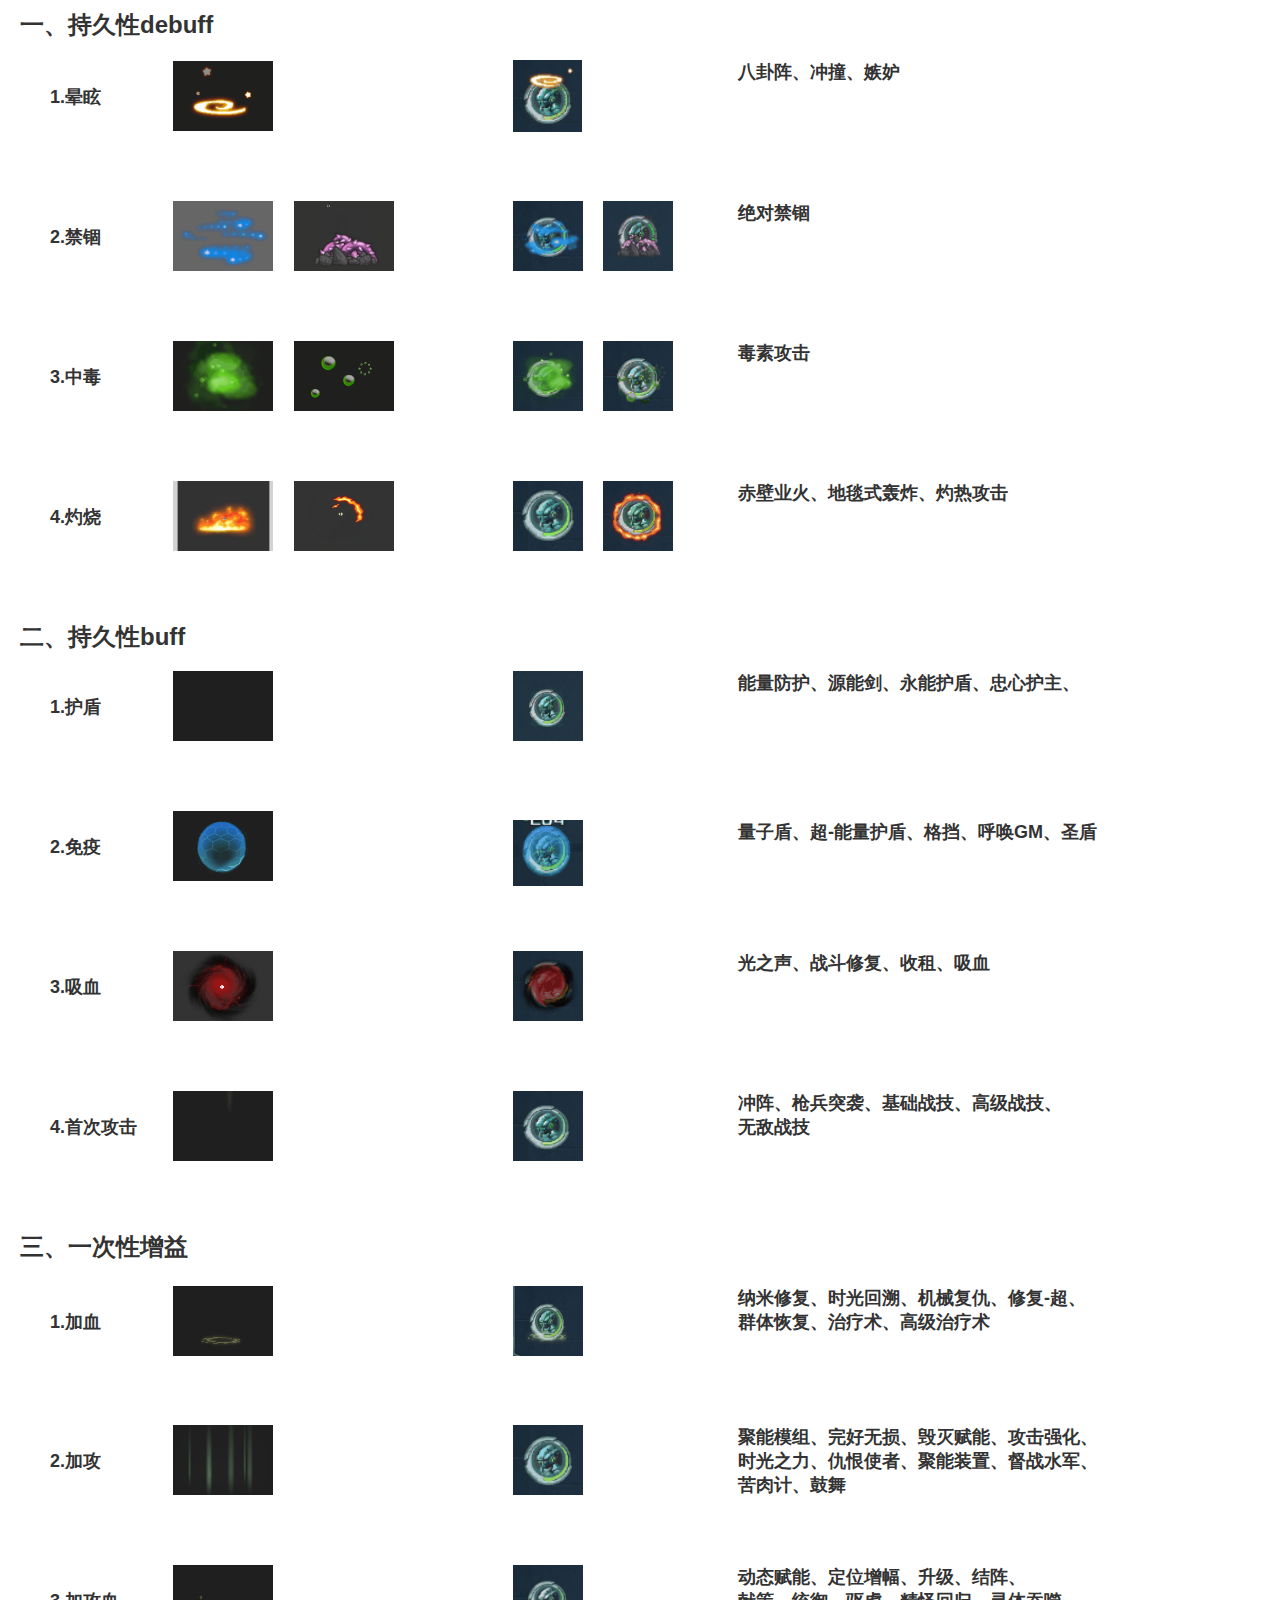
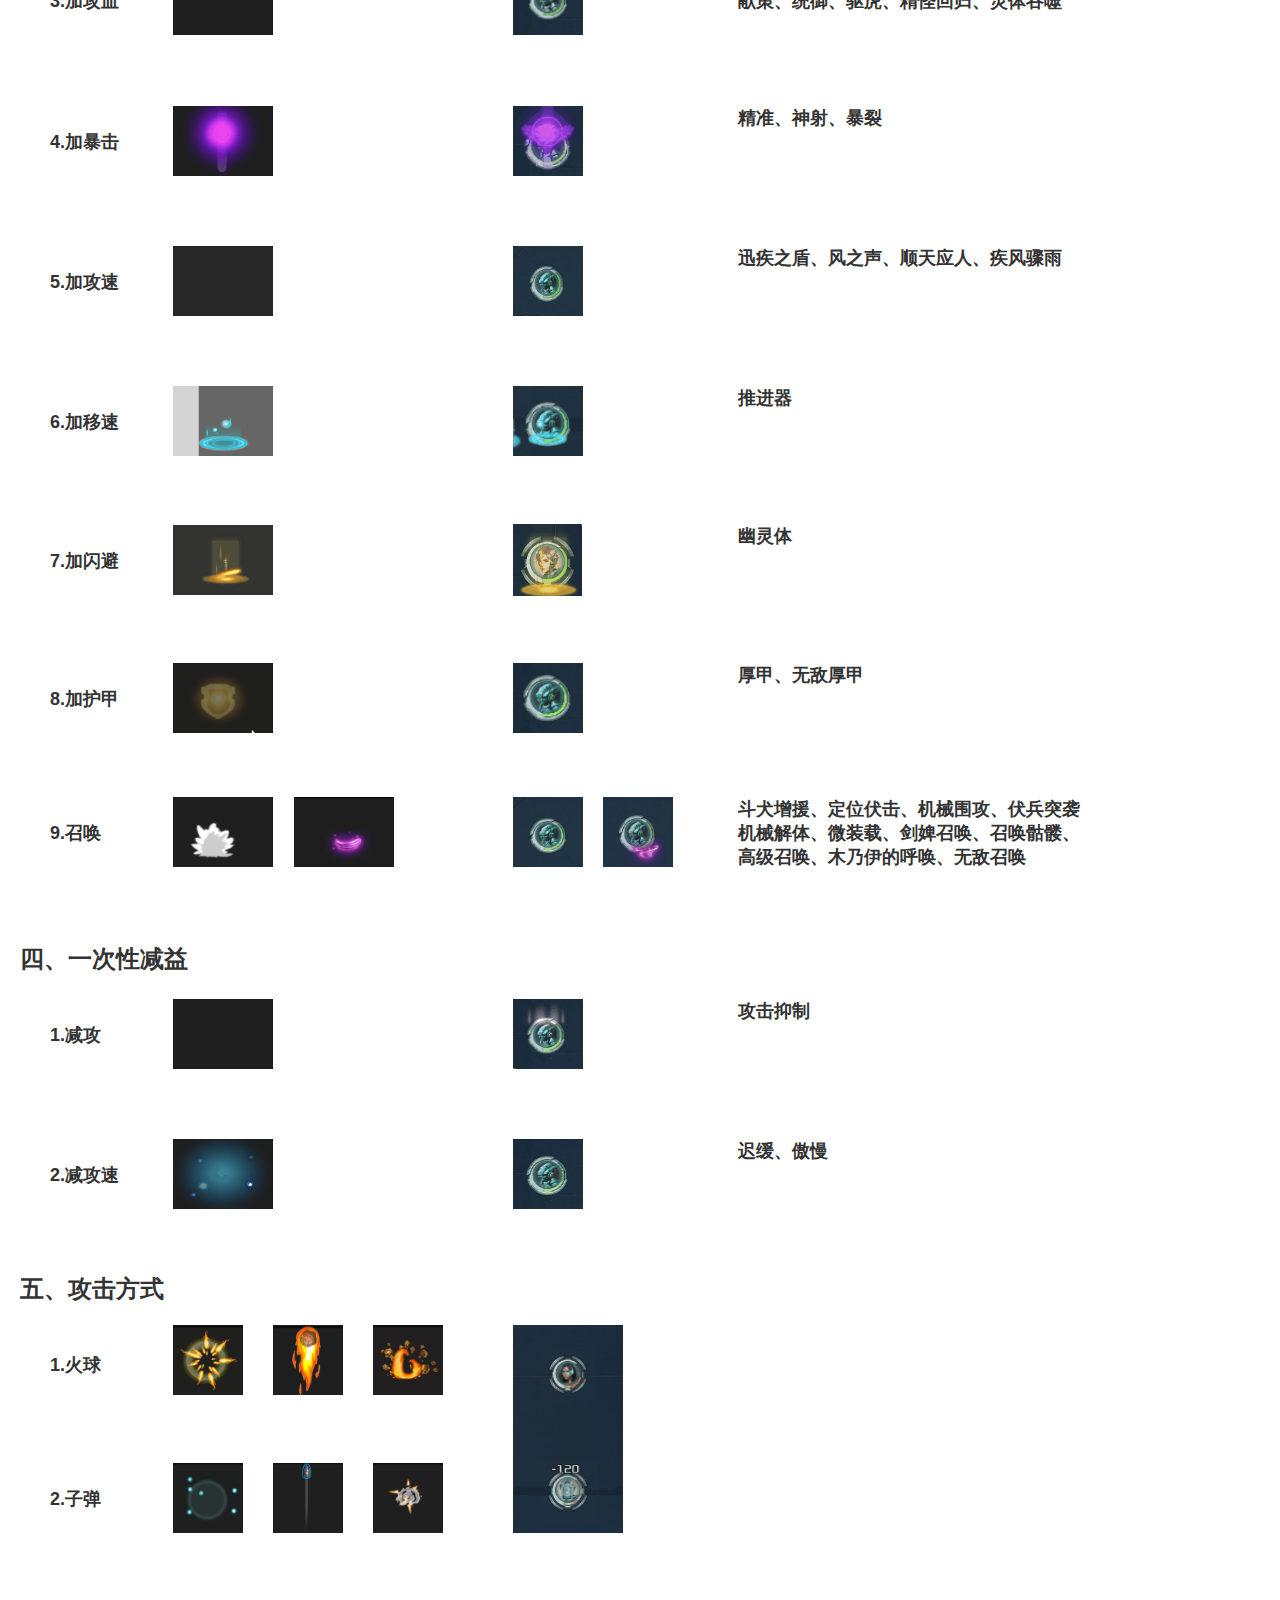
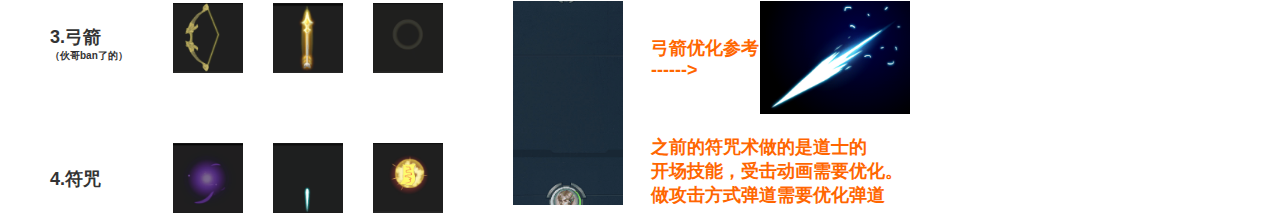
<file: 特效素材/resources/reload.html>
﻿<html>
	<head>
		<title></title>
	</head>
	<body>
	
	<script language="javascript">
	function getUrl() {
      var query = window.location.hash.substring(1);
      var vars = query.split("&&&");
      for (var i=0;i<vars.length;i++) {
        var url = vars[i];
        return decodeURI(url).replace("html%23","html#");
      } 
    }

    var rel = '../';
    var url = getUrl();
    if (url.indexOf(":") > 0 && url.indexOf(":") < 10) rel = '';
	self.location.href = rel + url;
	</script>
	
	</body>
</html>
</file>
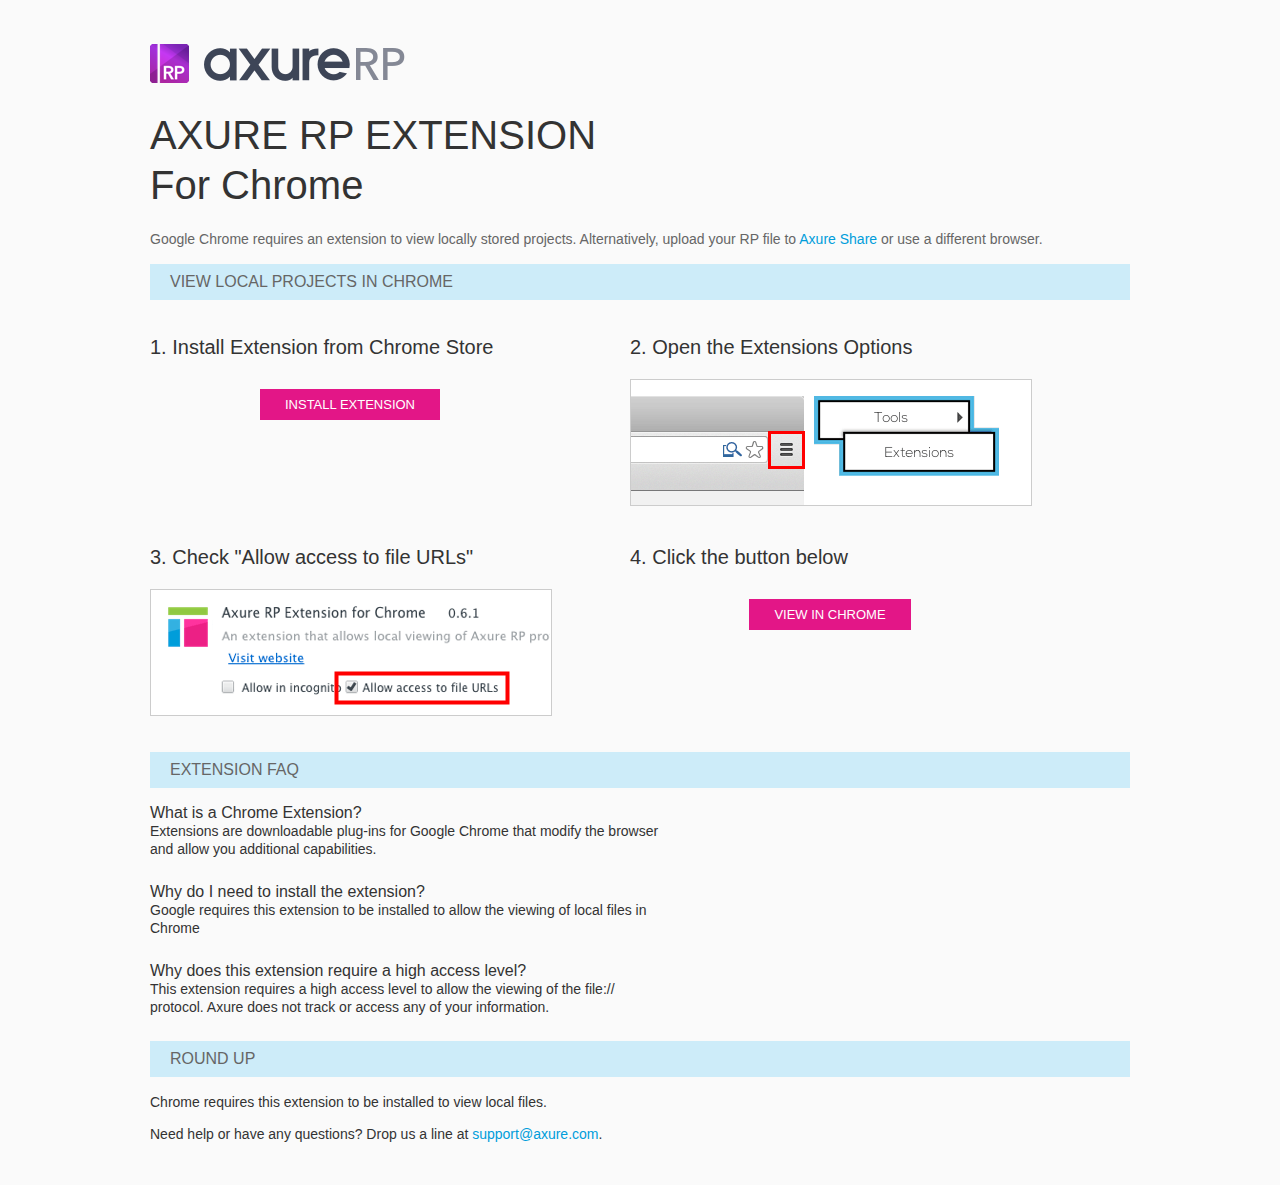
<file: 特效素材/resources/chrome/chrome.html>
<html>
<head>
    <title>Install the Axure RP Chrome Extension</title>
    <style type="text/css">
        *
        {
            font-family: Helvetica, Arial, sans-serif;
        }
        body
        {
            text-align: center;
            background-color: #fafafa;
        }
        p
        {
            font-size: 14px;
            line-height: 18px;
            color: #333333;
        }
        div.container
        {
            width: 980px;
            margin-left: auto;
            margin-right: auto;
            text-align: left;
        }
        a
        {
            text-decoration: none;
            color: #009dda;
        }
        .button
        {
            background: #E31687;
            font: normal 16px Arial, sans-serif;
            color: #FFFFFF;
            padding: 8px 25px 8px 25px;
            border: 0;
            display: inline-block;
            margin-top: 10px;
            text-transform: uppercase;
            font-size: 13px;
        }
        a:hover.button
        {
            opacity: .8;
        }
        div.left
        {
            width: 400px;
            float: left;
            margin-right: 80px;
        }
        div.right
        {
            width: 400px;
            float: left;
        }
        div.buttonContainer
        {
            text-align: center;
        }
        h1
        {
            font-size: 40px;
            color: #333333;
            line-height: 50px;
            margin-bottom: 20px;
            font-weight: normal;
        }
        h2
        {
            font-size: 38px;
            font-weight: normal;
            color: #08639C;
            text-align: center;
        }
        h3
        {
            font-size: 20px;
            color: #333333;
            font-weight: normal;
        }
        .heading
        {
            background-color: #cdecf9;
            height: 36px;
            line-height: 36px;
            padding-left: 20px;
            font-size: 16px;
            color: #666666;
        }
        span.faq
        {
            font-size: 16px;
            font-weight: normal;
            color: #333333;
            display: block;
        }
    </style>
</head>
<body>
    <div class="container">
        <br />
        <br />
        <img src="axure_logo.png" alt="axure" />
        <br />
        <h1>
            AXURE RP EXTENSION<br />
            For Chrome</h1>
        <p style="font-size: 14px; color: #666666; margin-top: 10px;">
            Google Chrome requires an extension to view locally stored projects. Alternatively,
            upload your RP file to <a href="https://share.axure.com">Axure Share</a> or use a different
            browser.</p>
        <h3 class="heading">
            VIEW LOCAL PROJECTS IN CHROME</h3>
        <div class="left">
            <h3>
                1. Install Extension from Chrome Store</h3>
            <div class="buttonContainer">
                <a class="button" href="https://chrome.google.com/webstore/detail/dogkpdfcklifaemcdfbildhcofnopogp"
                    target="_blank">Install Extension</a>
            </div>
        </div>
        <div class="right">
            <h3>
                2. Open the Extensions Options</h3>
            <img src="extensions_menu.gif" alt="extensions" />
        </div>
        <div style="clear: both; height: 20px;">
            &nbsp;</div>
        <div class="left">
            <h3>
                3. Check "Allow access to file URLs"</h3>
            <img src="allow_access.gif" alt="allow access" />
        </div>
        <div class="right">
            <h3>
                4. Click the button below</h3>
            <div class="buttonContainer">
                <a class="button" href="../../start.html">View in Chrome</a>
            </div>
        </div>
        <div style="clear: both; height: 20px;">
        </div>
        <h3 class="heading">
            EXTENSION FAQ</h3>
        <p>
            <span class="faq">What is a Chrome Extension?</span> Extensions are downloadable
            plug-ins for Google Chrome that modify the browser<br />
            and allow you additional capabilities.
        </p>
        <p style="margin-top: 25px;">
            <span class="faq">Why do I need to install the extension?</span> Google requires
            this extension to be installed to allow the viewing of local files in<br />
            Chrome
        </p>
        <p style="margin-top: 25px; margin-bottom: 25px;">
            <span class="faq">Why does this extension require a high access level?</span> This
            extension requires a high access level to allow the viewing of the file://<br />
            protocol. Axure does not track or access any of your information.
        </p>
        <h3 class="heading">
            ROUND UP</h3>
        <p>
            Chrome requires this extension to be installed to view local files.</p>
        <p>
            Need help or have any questions? Drop us a line at <a href="mailto:support@axure.com">
                support@axure.com</a>.
        </p>
        <div style="clear: both; height: 20px;">
        </div>
    </div>
</body>
</html>
</file>
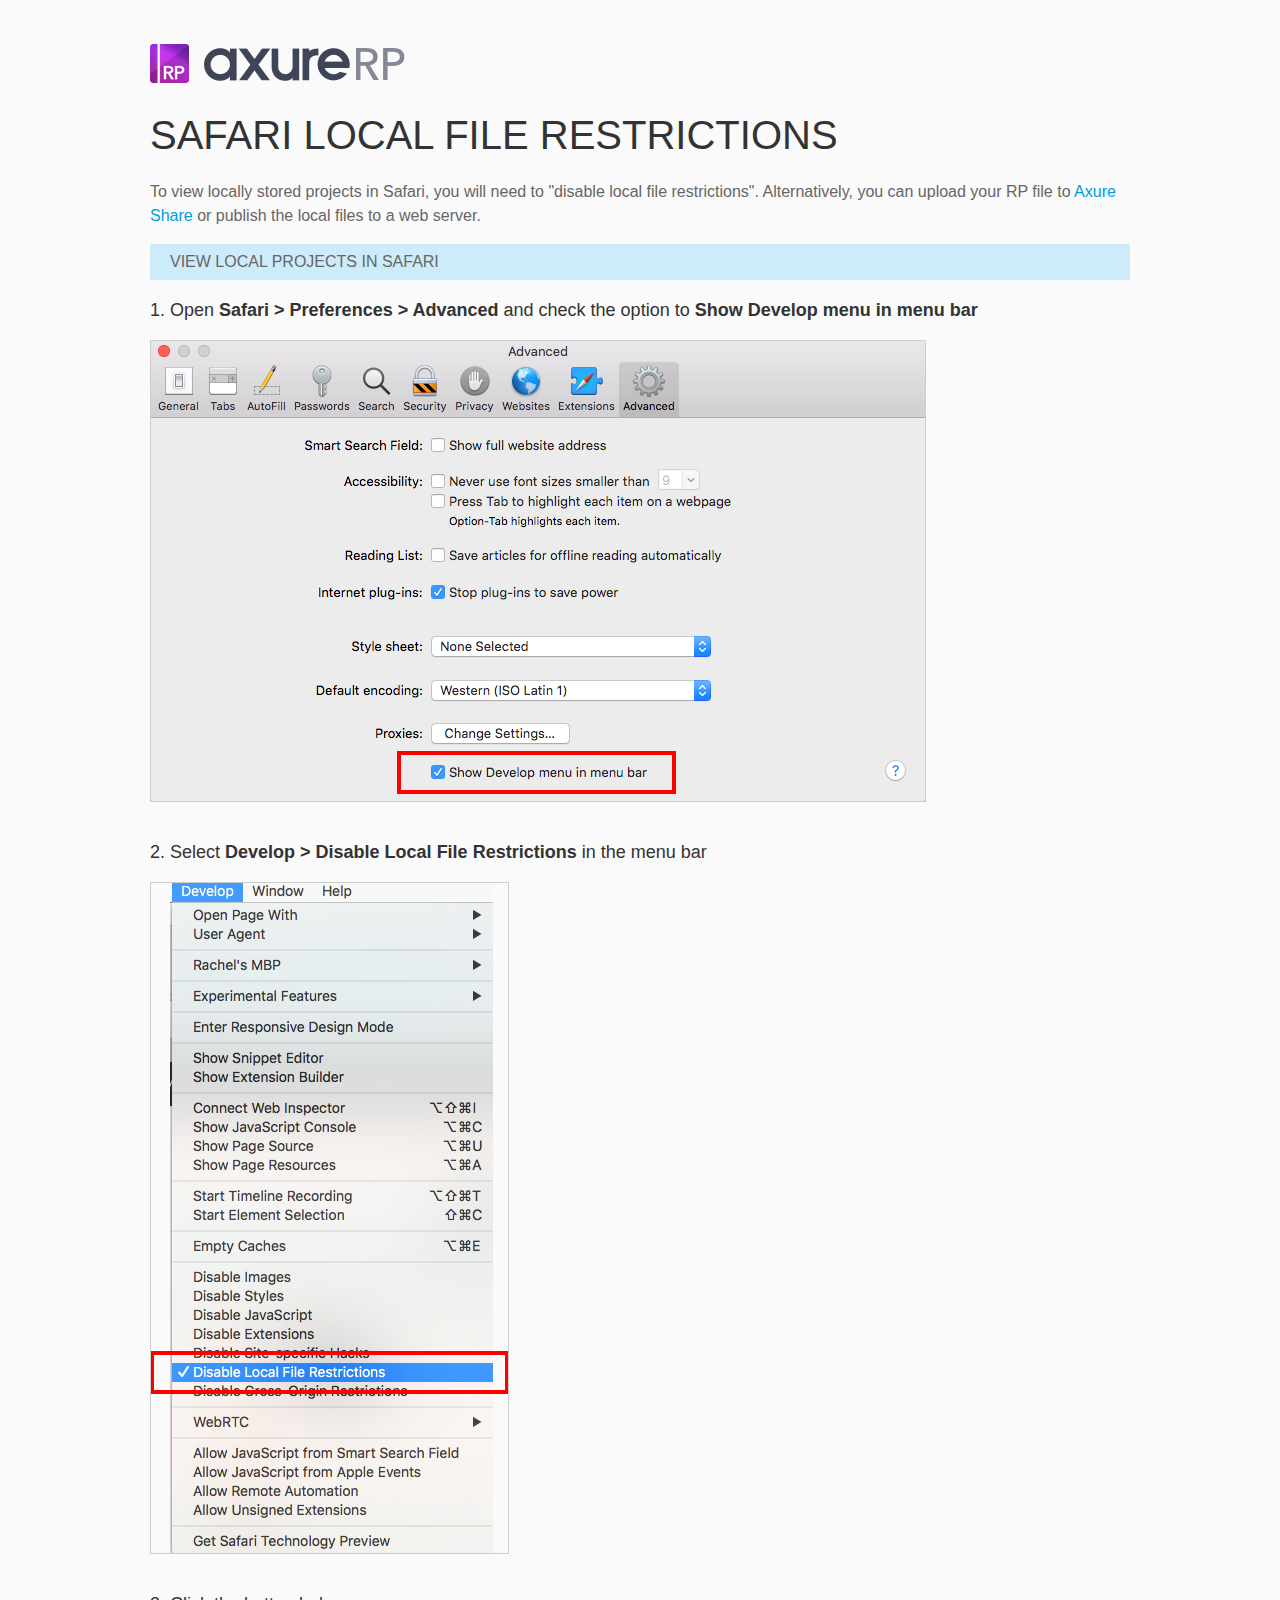
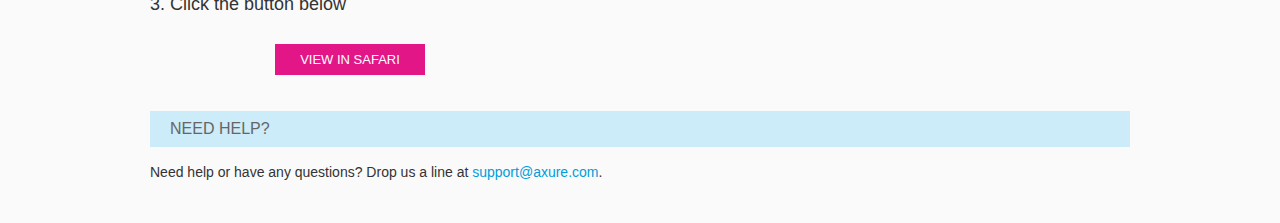
<file: 特效素材/resources/chrome/safari.html>
<html>
<head>
    <title>Axure RP - Safari Local File Restrictions</title>
    <style type="text/css">
        *
        {
            font-family: Helvetica, Arial, sans-serif;
        }
        body
        {
            text-align: center;
            background-color: #fafafa;
        }
        p
        {
            font-size: 14px;
            line-height: 18px;
            color: #333333;
        }
        div.container
        {
            width: 980px;
            margin-left: auto;
            margin-right: auto;
            text-align: left;
        }
        a
        {
            text-decoration: none;
            color: #009dda;
        }
        .button
        {
            background: #E31687;
            font: normal 16px Arial, sans-serif;
            color: #FFFFFF;
            padding: 8px 25px 8px 25px;
            border: 0;
            display: inline-block;
            margin-top: 10px;
            text-transform: uppercase;
            font-size: 13px;
        }
        a:hover.button
        {
            opacity: .8;
        }
        div.left
        {
            width: 400px;
            float: left;
            margin-right: 80px;
        }
        div.right
        {
            width: 400px;
            float: left;
        }
        div.buttonContainer
        {
            text-align: center;
        }
        h1
        {
            font-size: 40px;
            color: #333333;
            line-height: 50px;
            margin-bottom: 20px;
            font-weight: normal;
        }
        h2
        {
            font-size: 38px;
            font-weight: normal;
            color: #08639C;
            text-align: center;
        }
        h3
        {
            font-size: 18px;
            line-height: 24px;
            color: #333333;
            font-weight: normal;
        }
        .heading
        {
            background-color: #cdecf9;
            height: 36px;
            line-height: 36px;
            padding-left: 20px;
            font-size: 16px;
            color: #666666;
        }
        span.faq
        {
            font-size: 16px;
            font-weight: normal;
            color: #333333;
            display: block;
        }
    </style>
</head>
<body>
    <div class="container">
        <br />
        <br />
        <img src="axure_logo.png" alt="axure" />
        <br />
        <h1>
            SAFARI LOCAL FILE RESTRICTIONS</h1>
        <p style="font-size: 16px; line-height: 24px; color: #666666; margin-top: 10px;">
            To view locally stored projects in Safari, you will need to "disable local file restrictions". Alternatively,
            you can upload your RP file to <a href="https://share.axure.com">Axure Share</a> or publish the local files to a web server.</p>
        <h3 class="heading">
            VIEW LOCAL PROJECTS IN SAFARI</h3>
        <div class="">
            <h3>
                1. Open <span style="font-weight: bold">Safari > Preferences > Advanced</span> and check the option to <span style="font-weight: bold">Show Develop menu in menu bar</span></h3>
            <img src="safari_advanced.png" alt="advanced" />
        </div>
        <div style="clear: both; height: 20px;">
            &nbsp;
        </div>
        <div class="">
            <h3>
                2. Select <span style="font-weight: bold">Develop > Disable Local File Restrictions</span> in the menu bar</h3>
            <img src="safari_restrictions.png" alt="extensions" />
        </div>
        <div style="clear: both; height: 20px;">
            &nbsp;</div>
        <div class="left">
            <h3>
                3. Click the button below
            </h3>
            <div class="buttonContainer">
                <a class="button" href="../../start.html">View in Safari</a>
            </div>
        </div>
        <div style="clear: both; height: 20px;">
        </div>
        <h3 class="heading">
            NEED HELP?</h3>
        <p>
            Need help or have any questions? Drop us a line at <a href="mailto:support@axure.com">
                support@axure.com</a>.
        </p>
        <div style="clear: both; height: 20px;">
        </div>
    </div>
</body>
</html>
</file>
<file: 特效素材/resources/css/axure_rp_page.css>
﻿/* so the window resize fires within a frame in IE7 */
html, body {
    height: 100%;
}

a {
    color: inherit;
}

p {
    margin: 0px;
    text-rendering: optimizeLegibility;
    font-feature-settings: "kern" 1;
    -webkit-font-feature-settings: "kern";
    -moz-font-feature-settings: "kern";
    -moz-font-feature-settings: "kern=1";
    font-kerning: normal;
}

iframe {
    background: #FFFFFF;
}

/* to match IE with C, FF */
input {
    padding: 1px 0px 1px 0px;
    box-sizing: border-box;
    -moz-box-sizing: border-box;
}

textarea {
    margin: 0px;
    box-sizing: border-box;
    -moz-box-sizing: border-box;
}

div.intcases {
    font-family: arial; 
    font-size: 12px;
    text-align:left; 
    border:1px solid #AAA; 
    background:#FFF none repeat scroll 0% 0%; 
    z-index:9999; 
    visibility:hidden; 
    position:absolute;
    padding: 0px;
    border-radius: 3px;
    white-space: nowrap;
}

div.intcaselink {
    cursor: pointer;
    padding: 3px 8px 3px 8px;
    margin: 5px;
    background:#EEE none repeat scroll 0% 0%; 
    border:1px solid #AAA;
    border-radius: 3px;
}

div.refpageimage {
    position: absolute;
    left: 0px;
    top: 0px;
    font-size: 0px;
    width: 16px;
    height: 16px;
    cursor: pointer;
    background-image: url(images/newwindow.gif);
    background-repeat: no-repeat;
}

div.annnoteimage {
    position: absolute;
    left: 0px;
    top: 0px;
    font-size: 0px;
    /*width: 16px;
    height: 12px;*/
    cursor: help;
    /*background-image: url(images/note.gif);*/
    /*background-repeat: no-repeat;*/
    width: 13px;
    height: 12px;
    padding-top: 1px;
    text-align: center;
    background-color: #138CDD;
    -moz-box-shadow: 1px 1px 3px #aaa;
    -webkit-box-shadow: 1px 1px 3px #aaa;
    box-shadow: 1px 1px 3px #aaa;
}

div.annnoteline {
    display: inline-block;
    width: 9px;
    height: 1px;
    border-bottom: 1px solid white;
    margin-top: 1px;
}

div.annnotelabel {
    position: absolute;
    left: 0px;
    top: 0px;
    font-family: Helvetica,Arial;
    font-size: 10px;
    /*border: 1px solid rgb(166,221,242);*/
    cursor: help;
    /*background:rgb(0,157,217) none repeat scroll 0% 0%;*/ 
    padding: 1px 3px 1px 3px;
    white-space: nowrap;
    color: white;
    
    background-color: #138CDD;
    -moz-box-shadow: 1px 1px 3px #aaa;
    -webkit-box-shadow: 1px 1px 3px #aaa;
    box-shadow: 1px 1px 3px #aaa;
}

.annotation {
    font-size: 12px;
    padding-left: 2px;
    margin-bottom: 5px;
}

.annotationName {
    /*font-size: 13px;
    font-weight: bold;
    margin-bottom: 3px;
    white-space: nowrap;*/

    font-family: 'Trebuchet MS';
    font-size: 14px;
    font-weight: bold;
    margin-bottom: 5px;
    white-space: nowrap;
}

.annotationValue {
    font-family: Arial, Helvetica, Sans-Serif;
    font-size: 12px;
    color: #4a4a4a;
    line-height: 21px;
    margin-bottom: 20px;
}

.noteLink {
    text-decoration: inherit;
    color: inherit;
}

.noteLink:hover {
    background-color: white;
}

/* this is a fix for the issue where dialogs jump around and takes the text-align from the body */
.dialogFix {
    position:absolute;
    text-align:left;
    border: 1px solid #8f949a;
}


@keyframes pulsate {
  from {
    box-shadow: 0 0 10px #15d6ba;
  }
  to {
    box-shadow: 0 0 20px #15d6ba;
  }
}

@-webkit-keyframes pulsate {
  from {
    -webkit-box-shadow: 0 0 10px #15d6ba;
    box-shadow: 0 0 10px #15d6ba;
  }
  to {
    -webkit-box-shadow: 0 0 20px #15d6ba;
    box-shadow: 0 0 20px #15d6ba;
  }
}
 
@-moz-keyframes pulsate {
  from {
    -moz-box-shadow: 0 0 10px #15d6ba;
    box-shadow: 0 0 10px #15d6ba;
  }
  to {
    -moz-box-shadow: 0 0 20px #15d6ba;
    box-shadow: 0 0 20px #15d6ba;
  }
}

.legacyPulsateBorder {
    /*border: 5px solid #15d6ba;
    margin: -5px;*/
    -moz-box-shadow: 0 0 10px 3px #15d6ba;
    box-shadow: 0 0 10px 3px #15d6ba;
}

.pulsateBorder {
  animation-name: pulsate;
  animation-timing-function: ease-in-out;
  animation-duration: 0.9s;
  animation-iteration-count: infinite;
  animation-direction: alternate;
  
  -webkit-animation-name: pulsate;
  -webkit-animation-timing-function: ease-in-out;
  -webkit-animation-duration: 0.9s;
  -webkit-animation-iteration-count: infinite;
  -webkit-animation-direction: alternate;

  -moz-animation-name: pulsate;
  -moz-animation-timing-function: ease-in-out;
  -moz-animation-duration: 0.9s;
  -moz-animation-iteration-count: infinite;
  -moz-animation-direction: alternate;
}

.ax_default_hidden, .ax_default_unplaced{
    display: none;
    visibility: hidden;
}

.widgetNoteSelected {
    -moz-box-shadow: 0 0 10px 3px #138CDD;
    box-shadow: 0 0 10px 3px #138CDD;
    /*-moz-box-shadow: 0 0 20px #3915d6;
    box-shadow: 0 0 20px #3915d6;*/
    /*border: 3px solid #3915d6;*/
    /*margin: -3px;*/
}


.singleImg {
    display: none;
    visibility: hidden;
}
</file>
<file: 特效素材/data/styles.css>
﻿.ax_default {
  font-family:'Arial Normal', 'Arial';
  font-weight:400;
  font-style:normal;
  font-size:13px;
  color:#333333;
  text-align:center;
  line-height:normal;
}
._图片_ {
}
._一级标题 {
  font-family:'Arial Normal', 'Arial';
  font-weight:bold;
  font-style:normal;
  font-size:32px;
  text-align:left;
}
._二级标题 {
  font-family:'Arial Normal', 'Arial';
  font-weight:bold;
  font-style:normal;
  font-size:24px;
  text-align:left;
}
._三级标题 {
  font-family:'Arial Normal', 'Arial';
  font-weight:bold;
  font-style:normal;
  font-size:18px;
  text-align:left;
}
._四级标题 {
  font-family:'Arial Normal', 'Arial';
  font-weight:bold;
  font-style:normal;
  font-size:14px;
  text-align:left;
}
._五级标题 {
  font-family:'Arial Normal', 'Arial';
  font-weight:bold;
  font-style:normal;
  text-align:left;
}
._六级标题 {
  font-family:'Arial Normal', 'Arial';
  font-weight:bold;
  font-style:normal;
  font-size:10px;
  text-align:left;
}
._文字段落 {
  text-align:left;
}
</file>
<file: 特效素材/files/index/styles.css>
﻿body {
  margin:0px;
  background-image:none;
  position:static;
  left:auto;
  width:1099px;
  margin-left:0;
  margin-right:0;
  text-align:left;
}
#base {
  position:absolute;
  z-index:0;
}
#u0_div {
  border-width:0px;
  position:absolute;
  left:0px;
  top:0px;
  width:52px;
  height:22px;
  background:inherit;
  background-color:rgba(255, 255, 255, 0);
  border:none;
  border-radius:0px;
  -moz-box-shadow:none;
  -webkit-box-shadow:none;
  box-shadow:none;
  font-family:'Arial Negreta', 'Arial Normal', 'Arial';
  font-weight:700;
  font-style:normal;
}
#u0 {
  border-width:0px;
  position:absolute;
  left:50px;
  top:85px;
  width:52px;
  height:22px;
  font-family:'Arial Negreta', 'Arial Normal', 'Arial';
  font-weight:700;
  font-style:normal;
}
#u0_text {
  border-width:0px;
  position:absolute;
  left:0px;
  top:0px;
  width:52px;
  white-space:nowrap;
}
#u1_div {
  border-width:0px;
  position:absolute;
  left:0px;
  top:0px;
  width:195px;
  height:28px;
  background:inherit;
  background-color:rgba(255, 255, 255, 0);
  border:none;
  border-radius:0px;
  -moz-box-shadow:none;
  -webkit-box-shadow:none;
  box-shadow:none;
  font-family:'Arial Negreta', 'Arial Normal', 'Arial';
  font-weight:700;
  font-style:normal;
}
#u1 {
  border-width:0px;
  position:absolute;
  left:20px;
  top:9px;
  width:195px;
  height:28px;
  font-family:'Arial Negreta', 'Arial Normal', 'Arial';
  font-weight:700;
  font-style:normal;
}
#u1_text {
  border-width:0px;
  position:absolute;
  left:0px;
  top:0px;
  width:195px;
  white-space:nowrap;
}
#u2_img {
  border-width:0px;
  position:absolute;
  left:0px;
  top:0px;
  width:100px;
  height:70px;
}
#u2 {
  border-width:0px;
  position:absolute;
  left:173px;
  top:61px;
  width:100px;
  height:70px;
}
#u2_text {
  border-width:0px;
  position:absolute;
  left:0px;
  top:0px;
  width:0px;
  visibility:hidden;
  word-wrap:break-word;
}
#u3_div {
  border-width:0px;
  position:absolute;
  left:0px;
  top:0px;
  width:52px;
  height:22px;
  background:inherit;
  background-color:rgba(255, 255, 255, 0);
  border:none;
  border-radius:0px;
  -moz-box-shadow:none;
  -webkit-box-shadow:none;
  box-shadow:none;
  font-family:'Arial Negreta', 'Arial Normal', 'Arial';
  font-weight:700;
  font-style:normal;
}
#u3 {
  border-width:0px;
  position:absolute;
  left:50px;
  top:225px;
  width:52px;
  height:22px;
  font-family:'Arial Negreta', 'Arial Normal', 'Arial';
  font-weight:700;
  font-style:normal;
}
#u3_text {
  border-width:0px;
  position:absolute;
  left:0px;
  top:0px;
  width:52px;
  white-space:nowrap;
}
#u4_img {
  border-width:0px;
  position:absolute;
  left:0px;
  top:0px;
  width:100px;
  height:70px;
}
#u4 {
  border-width:0px;
  position:absolute;
  left:173px;
  top:201px;
  width:100px;
  height:70px;
}
#u4_text {
  border-width:0px;
  position:absolute;
  left:0px;
  top:0px;
  width:0px;
  visibility:hidden;
  word-wrap:break-word;
}
#u5_div {
  border-width:0px;
  position:absolute;
  left:0px;
  top:0px;
  width:52px;
  height:22px;
  background:inherit;
  background-color:rgba(255, 255, 255, 0);
  border:none;
  border-radius:0px;
  -moz-box-shadow:none;
  -webkit-box-shadow:none;
  box-shadow:none;
  font-family:'Arial Negreta', 'Arial Normal', 'Arial';
  font-weight:700;
  font-style:normal;
}
#u5 {
  border-width:0px;
  position:absolute;
  left:50px;
  top:365px;
  width:52px;
  height:22px;
  font-family:'Arial Negreta', 'Arial Normal', 'Arial';
  font-weight:700;
  font-style:normal;
}
#u5_text {
  border-width:0px;
  position:absolute;
  left:0px;
  top:0px;
  width:52px;
  white-space:nowrap;
}
#u6_img {
  border-width:0px;
  position:absolute;
  left:0px;
  top:0px;
  width:100px;
  height:70px;
}
#u6 {
  border-width:0px;
  position:absolute;
  left:294px;
  top:341px;
  width:100px;
  height:70px;
}
#u6_text {
  border-width:0px;
  position:absolute;
  left:0px;
  top:0px;
  width:0px;
  visibility:hidden;
  word-wrap:break-word;
}
#u7_div {
  border-width:0px;
  position:absolute;
  left:0px;
  top:0px;
  width:52px;
  height:22px;
  background:inherit;
  background-color:rgba(255, 255, 255, 0);
  border:none;
  border-radius:0px;
  -moz-box-shadow:none;
  -webkit-box-shadow:none;
  box-shadow:none;
  font-family:'Arial Negreta', 'Arial Normal', 'Arial';
  font-weight:700;
  font-style:normal;
}
#u7 {
  border-width:0px;
  position:absolute;
  left:50px;
  top:505px;
  width:52px;
  height:22px;
  font-family:'Arial Negreta', 'Arial Normal', 'Arial';
  font-weight:700;
  font-style:normal;
}
#u7_text {
  border-width:0px;
  position:absolute;
  left:0px;
  top:0px;
  width:52px;
  white-space:nowrap;
}
#u8_div {
  border-width:0px;
  position:absolute;
  left:0px;
  top:0px;
  width:52px;
  height:22px;
  background:inherit;
  background-color:rgba(255, 255, 255, 0);
  border:none;
  border-radius:0px;
  -moz-box-shadow:none;
  -webkit-box-shadow:none;
  box-shadow:none;
  font-family:'Arial Negreta', 'Arial Normal', 'Arial';
  font-weight:700;
  font-style:normal;
}
#u8 {
  border-width:0px;
  position:absolute;
  left:50px;
  top:695px;
  width:52px;
  height:22px;
  font-family:'Arial Negreta', 'Arial Normal', 'Arial';
  font-weight:700;
  font-style:normal;
}
#u8_text {
  border-width:0px;
  position:absolute;
  left:0px;
  top:0px;
  width:52px;
  white-space:nowrap;
}
#u9_div {
  border-width:0px;
  position:absolute;
  left:0px;
  top:0px;
  width:167px;
  height:28px;
  background:inherit;
  background-color:rgba(255, 255, 255, 0);
  border:none;
  border-radius:0px;
  -moz-box-shadow:none;
  -webkit-box-shadow:none;
  box-shadow:none;
  font-family:'Arial Negreta', 'Arial Normal', 'Arial';
  font-weight:700;
  font-style:normal;
}
#u9 {
  border-width:0px;
  position:absolute;
  left:20px;
  top:621px;
  width:167px;
  height:28px;
  font-family:'Arial Negreta', 'Arial Normal', 'Arial';
  font-weight:700;
  font-style:normal;
}
#u9_text {
  border-width:0px;
  position:absolute;
  left:0px;
  top:0px;
  width:167px;
  white-space:nowrap;
}
#u10_div {
  border-width:0px;
  position:absolute;
  left:0px;
  top:0px;
  width:52px;
  height:22px;
  background:inherit;
  background-color:rgba(255, 255, 255, 0);
  border:none;
  border-radius:0px;
  -moz-box-shadow:none;
  -webkit-box-shadow:none;
  box-shadow:none;
  font-family:'Arial Negreta', 'Arial Normal', 'Arial';
  font-weight:700;
  font-style:normal;
}
#u10 {
  border-width:0px;
  position:absolute;
  left:50px;
  top:835px;
  width:52px;
  height:22px;
  font-family:'Arial Negreta', 'Arial Normal', 'Arial';
  font-weight:700;
  font-style:normal;
}
#u10_text {
  border-width:0px;
  position:absolute;
  left:0px;
  top:0px;
  width:52px;
  white-space:nowrap;
}
#u11_div {
  border-width:0px;
  position:absolute;
  left:0px;
  top:0px;
  width:52px;
  height:22px;
  background:inherit;
  background-color:rgba(255, 255, 255, 0);
  border:none;
  border-radius:0px;
  -moz-box-shadow:none;
  -webkit-box-shadow:none;
  box-shadow:none;
  font-family:'Arial Negreta', 'Arial Normal', 'Arial';
  font-weight:700;
  font-style:normal;
}
#u11 {
  border-width:0px;
  position:absolute;
  left:50px;
  top:975px;
  width:52px;
  height:22px;
  font-family:'Arial Negreta', 'Arial Normal', 'Arial';
  font-weight:700;
  font-style:normal;
}
#u11_text {
  border-width:0px;
  position:absolute;
  left:0px;
  top:0px;
  width:52px;
  white-space:nowrap;
}
#u12_div {
  border-width:0px;
  position:absolute;
  left:0px;
  top:0px;
  width:88px;
  height:22px;
  background:inherit;
  background-color:rgba(255, 255, 255, 0);
  border:none;
  border-radius:0px;
  -moz-box-shadow:none;
  -webkit-box-shadow:none;
  box-shadow:none;
  font-family:'Arial Negreta', 'Arial Normal', 'Arial';
  font-weight:700;
  font-style:normal;
}
#u12 {
  border-width:0px;
  position:absolute;
  left:50px;
  top:1115px;
  width:88px;
  height:22px;
  font-family:'Arial Negreta', 'Arial Normal', 'Arial';
  font-weight:700;
  font-style:normal;
}
#u12_text {
  border-width:0px;
  position:absolute;
  left:0px;
  top:0px;
  width:88px;
  white-space:nowrap;
}
#u13_img {
  border-width:0px;
  position:absolute;
  left:0px;
  top:0px;
  width:100px;
  height:70px;
}
#u13 {
  border-width:0px;
  position:absolute;
  left:173px;
  top:671px;
  width:100px;
  height:70px;
}
#u13_text {
  border-width:0px;
  position:absolute;
  left:0px;
  top:0px;
  width:0px;
  visibility:hidden;
  word-wrap:break-word;
}
#u14_img {
  border-width:0px;
  position:absolute;
  left:0px;
  top:0px;
  width:100px;
  height:70px;
}
#u14 {
  border-width:0px;
  position:absolute;
  left:173px;
  top:811px;
  width:100px;
  height:70px;
}
#u14_text {
  border-width:0px;
  position:absolute;
  left:0px;
  top:0px;
  width:0px;
  visibility:hidden;
  word-wrap:break-word;
}
#u15_img {
  border-width:0px;
  position:absolute;
  left:0px;
  top:0px;
  width:100px;
  height:70px;
}
#u15 {
  border-width:0px;
  position:absolute;
  left:173px;
  top:341px;
  width:100px;
  height:70px;
}
#u15_text {
  border-width:0px;
  position:absolute;
  left:0px;
  top:0px;
  width:0px;
  visibility:hidden;
  word-wrap:break-word;
}
#u16_img {
  border-width:0px;
  position:absolute;
  left:0px;
  top:0px;
  width:100px;
  height:70px;
}
#u16 {
  border-width:0px;
  position:absolute;
  left:173px;
  top:951px;
  width:100px;
  height:70px;
}
#u16_text {
  border-width:0px;
  position:absolute;
  left:0px;
  top:0px;
  width:0px;
  visibility:hidden;
  word-wrap:break-word;
}
#u17_img {
  border-width:0px;
  position:absolute;
  left:0px;
  top:0px;
  width:100px;
  height:70px;
}
#u17 {
  border-width:0px;
  position:absolute;
  left:294px;
  top:481px;
  width:100px;
  height:70px;
}
#u17_text {
  border-width:0px;
  position:absolute;
  left:0px;
  top:0px;
  width:0px;
  visibility:hidden;
  word-wrap:break-word;
}
#u18_img {
  border-width:0px;
  position:absolute;
  left:0px;
  top:0px;
  width:100px;
  height:70px;
}
#u18 {
  border-width:0px;
  position:absolute;
  left:173px;
  top:1091px;
  width:100px;
  height:70px;
}
#u18_text {
  border-width:0px;
  position:absolute;
  left:0px;
  top:0px;
  width:0px;
  visibility:hidden;
  word-wrap:break-word;
}
#u19_img {
  border-width:0px;
  position:absolute;
  left:0px;
  top:0px;
  width:100px;
  height:70px;
}
#u19 {
  border-width:0px;
  position:absolute;
  left:294px;
  top:201px;
  width:100px;
  height:70px;
}
#u19_text {
  border-width:0px;
  position:absolute;
  left:0px;
  top:0px;
  width:0px;
  visibility:hidden;
  word-wrap:break-word;
}
#u20_div {
  border-width:0px;
  position:absolute;
  left:0px;
  top:0px;
  width:52px;
  height:22px;
  background:inherit;
  background-color:rgba(255, 255, 255, 0);
  border:none;
  border-radius:0px;
  -moz-box-shadow:none;
  -webkit-box-shadow:none;
  box-shadow:none;
  font-family:'Arial Negreta', 'Arial Normal', 'Arial';
  font-weight:700;
  font-style:normal;
}
#u20 {
  border-width:0px;
  position:absolute;
  left:50px;
  top:1310px;
  width:52px;
  height:22px;
  font-family:'Arial Negreta', 'Arial Normal', 'Arial';
  font-weight:700;
  font-style:normal;
}
#u20_text {
  border-width:0px;
  position:absolute;
  left:0px;
  top:0px;
  width:52px;
  white-space:nowrap;
}
#u21_div {
  border-width:0px;
  position:absolute;
  left:0px;
  top:0px;
  width:169px;
  height:28px;
  background:inherit;
  background-color:rgba(255, 255, 255, 0);
  border:none;
  border-radius:0px;
  -moz-box-shadow:none;
  -webkit-box-shadow:none;
  box-shadow:none;
  font-family:'Arial Negreta', 'Arial Normal', 'Arial';
  font-weight:700;
  font-style:normal;
}
#u21 {
  border-width:0px;
  position:absolute;
  left:20px;
  top:1231px;
  width:169px;
  height:28px;
  font-family:'Arial Negreta', 'Arial Normal', 'Arial';
  font-weight:700;
  font-style:normal;
}
#u21_text {
  border-width:0px;
  position:absolute;
  left:0px;
  top:0px;
  width:169px;
  white-space:nowrap;
}
#u22_div {
  border-width:0px;
  position:absolute;
  left:0px;
  top:0px;
  width:52px;
  height:22px;
  background:inherit;
  background-color:rgba(255, 255, 255, 0);
  border:none;
  border-radius:0px;
  -moz-box-shadow:none;
  -webkit-box-shadow:none;
  box-shadow:none;
  font-family:'Arial Negreta', 'Arial Normal', 'Arial';
  font-weight:700;
  font-style:normal;
}
#u22 {
  border-width:0px;
  position:absolute;
  left:50px;
  top:1449px;
  width:52px;
  height:22px;
  font-family:'Arial Negreta', 'Arial Normal', 'Arial';
  font-weight:700;
  font-style:normal;
}
#u22_text {
  border-width:0px;
  position:absolute;
  left:0px;
  top:0px;
  width:52px;
  white-space:nowrap;
}
#u23_div {
  border-width:0px;
  position:absolute;
  left:0px;
  top:0px;
  width:70px;
  height:22px;
  background:inherit;
  background-color:rgba(255, 255, 255, 0);
  border:none;
  border-radius:0px;
  -moz-box-shadow:none;
  -webkit-box-shadow:none;
  box-shadow:none;
  font-family:'Arial Negreta', 'Arial Normal', 'Arial';
  font-weight:700;
  font-style:normal;
}
#u23 {
  border-width:0px;
  position:absolute;
  left:50px;
  top:1589px;
  width:70px;
  height:22px;
  font-family:'Arial Negreta', 'Arial Normal', 'Arial';
  font-weight:700;
  font-style:normal;
}
#u23_text {
  border-width:0px;
  position:absolute;
  left:0px;
  top:0px;
  width:70px;
  white-space:nowrap;
}
#u24_div {
  border-width:0px;
  position:absolute;
  left:0px;
  top:0px;
  width:70px;
  height:22px;
  background:inherit;
  background-color:rgba(255, 255, 255, 0);
  border:none;
  border-radius:0px;
  -moz-box-shadow:none;
  -webkit-box-shadow:none;
  box-shadow:none;
  font-family:'Arial Negreta', 'Arial Normal', 'Arial';
  font-weight:700;
  font-style:normal;
}
#u24 {
  border-width:0px;
  position:absolute;
  left:50px;
  top:1730px;
  width:70px;
  height:22px;
  font-family:'Arial Negreta', 'Arial Normal', 'Arial';
  font-weight:700;
  font-style:normal;
}
#u24_text {
  border-width:0px;
  position:absolute;
  left:0px;
  top:0px;
  width:70px;
  white-space:nowrap;
}
#u25_div {
  border-width:0px;
  position:absolute;
  left:0px;
  top:0px;
  width:70px;
  height:22px;
  background:inherit;
  background-color:rgba(255, 255, 255, 0);
  border:none;
  border-radius:0px;
  -moz-box-shadow:none;
  -webkit-box-shadow:none;
  box-shadow:none;
  font-family:'Arial Negreta', 'Arial Normal', 'Arial';
  font-weight:700;
  font-style:normal;
}
#u25 {
  border-width:0px;
  position:absolute;
  left:50px;
  top:1870px;
  width:70px;
  height:22px;
  font-family:'Arial Negreta', 'Arial Normal', 'Arial';
  font-weight:700;
  font-style:normal;
}
#u25_text {
  border-width:0px;
  position:absolute;
  left:0px;
  top:0px;
  width:70px;
  white-space:nowrap;
}
#u26_div {
  border-width:0px;
  position:absolute;
  left:0px;
  top:0px;
  width:70px;
  height:22px;
  background:inherit;
  background-color:rgba(255, 255, 255, 0);
  border:none;
  border-radius:0px;
  -moz-box-shadow:none;
  -webkit-box-shadow:none;
  box-shadow:none;
  font-family:'Arial Negreta', 'Arial Normal', 'Arial';
  font-weight:700;
  font-style:normal;
}
#u26 {
  border-width:0px;
  position:absolute;
  left:50px;
  top:2010px;
  width:70px;
  height:22px;
  font-family:'Arial Negreta', 'Arial Normal', 'Arial';
  font-weight:700;
  font-style:normal;
}
#u26_text {
  border-width:0px;
  position:absolute;
  left:0px;
  top:0px;
  width:70px;
  white-space:nowrap;
}
#u27_div {
  border-width:0px;
  position:absolute;
  left:0px;
  top:0px;
  width:70px;
  height:22px;
  background:inherit;
  background-color:rgba(255, 255, 255, 0);
  border:none;
  border-radius:0px;
  -moz-box-shadow:none;
  -webkit-box-shadow:none;
  box-shadow:none;
  font-family:'Arial Negreta', 'Arial Normal', 'Arial';
  font-weight:700;
  font-style:normal;
}
#u27 {
  border-width:0px;
  position:absolute;
  left:50px;
  top:2149px;
  width:70px;
  height:22px;
  font-family:'Arial Negreta', 'Arial Normal', 'Arial';
  font-weight:700;
  font-style:normal;
}
#u27_text {
  border-width:0px;
  position:absolute;
  left:0px;
  top:0px;
  width:70px;
  white-space:nowrap;
}
#u28_div {
  border-width:0px;
  position:absolute;
  left:0px;
  top:0px;
  width:70px;
  height:22px;
  background:inherit;
  background-color:rgba(255, 255, 255, 0);
  border:none;
  border-radius:0px;
  -moz-box-shadow:none;
  -webkit-box-shadow:none;
  box-shadow:none;
  font-family:'Arial Negreta', 'Arial Normal', 'Arial';
  font-weight:700;
  font-style:normal;
}
#u28 {
  border-width:0px;
  position:absolute;
  left:50px;
  top:2287px;
  width:70px;
  height:22px;
  font-family:'Arial Negreta', 'Arial Normal', 'Arial';
  font-weight:700;
  font-style:normal;
}
#u28_text {
  border-width:0px;
  position:absolute;
  left:0px;
  top:0px;
  width:70px;
  white-space:nowrap;
}
#u29_img {
  border-width:0px;
  position:absolute;
  left:0px;
  top:0px;
  width:100px;
  height:70px;
}
#u29 {
  border-width:0px;
  position:absolute;
  left:173px;
  top:1425px;
  width:100px;
  height:70px;
}
#u29_text {
  border-width:0px;
  position:absolute;
  left:0px;
  top:0px;
  width:0px;
  visibility:hidden;
  word-wrap:break-word;
}
#u30_img {
  border-width:0px;
  position:absolute;
  left:0px;
  top:0px;
  width:100px;
  height:70px;
}
#u30 {
  border-width:0px;
  position:absolute;
  left:173px;
  top:2599px;
  width:100px;
  height:70px;
}
#u30_text {
  border-width:0px;
  position:absolute;
  left:0px;
  top:0px;
  width:0px;
  visibility:hidden;
  word-wrap:break-word;
}
#u31_img {
  border-width:0px;
  position:absolute;
  left:0px;
  top:0px;
  width:100px;
  height:70px;
}
#u31 {
  border-width:0px;
  position:absolute;
  left:173px;
  top:1565px;
  width:100px;
  height:70px;
}
#u31_text {
  border-width:0px;
  position:absolute;
  left:0px;
  top:0px;
  width:0px;
  visibility:hidden;
  word-wrap:break-word;
}
#u32_img {
  border-width:0px;
  position:absolute;
  left:0px;
  top:0px;
  width:100px;
  height:70px;
}
#u32 {
  border-width:0px;
  position:absolute;
  left:173px;
  top:1286px;
  width:100px;
  height:70px;
}
#u32_text {
  border-width:0px;
  position:absolute;
  left:0px;
  top:0px;
  width:0px;
  visibility:hidden;
  word-wrap:break-word;
}
#u33_img {
  border-width:0px;
  position:absolute;
  left:0px;
  top:0px;
  width:100px;
  height:70px;
}
#u33 {
  border-width:0px;
  position:absolute;
  left:173px;
  top:1846px;
  width:100px;
  height:70px;
}
#u33_text {
  border-width:0px;
  position:absolute;
  left:0px;
  top:0px;
  width:0px;
  visibility:hidden;
  word-wrap:break-word;
}
#u34_img {
  border-width:0px;
  position:absolute;
  left:0px;
  top:0px;
  width:100px;
  height:70px;
}
#u34 {
  border-width:0px;
  position:absolute;
  left:173px;
  top:1706px;
  width:100px;
  height:70px;
}
#u34_text {
  border-width:0px;
  position:absolute;
  left:0px;
  top:0px;
  width:0px;
  visibility:hidden;
  word-wrap:break-word;
}
#u35_img {
  border-width:0px;
  position:absolute;
  left:0px;
  top:0px;
  width:100px;
  height:70px;
}
#u35 {
  border-width:0px;
  position:absolute;
  left:173px;
  top:481px;
  width:100px;
  height:70px;
}
#u35_text {
  border-width:0px;
  position:absolute;
  left:0px;
  top:0px;
  width:0px;
  visibility:hidden;
  word-wrap:break-word;
}
#u36_img {
  border-width:0px;
  position:absolute;
  left:0px;
  top:0px;
  width:100px;
  height:70px;
}
#u36 {
  border-width:0px;
  position:absolute;
  left:173px;
  top:2125px;
  width:100px;
  height:70px;
}
#u36_text {
  border-width:0px;
  position:absolute;
  left:0px;
  top:0px;
  width:0px;
  visibility:hidden;
  word-wrap:break-word;
}
#u37_img {
  border-width:0px;
  position:absolute;
  left:0px;
  top:0px;
  width:100px;
  height:70px;
}
#u37 {
  border-width:0px;
  position:absolute;
  left:173px;
  top:1986px;
  width:100px;
  height:70px;
}
#u37_text {
  border-width:0px;
  position:absolute;
  left:0px;
  top:0px;
  width:0px;
  visibility:hidden;
  word-wrap:break-word;
}
#u38_div {
  border-width:0px;
  position:absolute;
  left:0px;
  top:0px;
  width:52px;
  height:22px;
  background:inherit;
  background-color:rgba(255, 255, 255, 0);
  border:none;
  border-radius:0px;
  -moz-box-shadow:none;
  -webkit-box-shadow:none;
  box-shadow:none;
  font-family:'Arial Negreta', 'Arial Normal', 'Arial';
  font-weight:700;
  font-style:normal;
}
#u38 {
  border-width:0px;
  position:absolute;
  left:50px;
  top:2623px;
  width:52px;
  height:22px;
  font-family:'Arial Negreta', 'Arial Normal', 'Arial';
  font-weight:700;
  font-style:normal;
}
#u38_text {
  border-width:0px;
  position:absolute;
  left:0px;
  top:0px;
  width:52px;
  white-space:nowrap;
}
#u39_div {
  border-width:0px;
  position:absolute;
  left:0px;
  top:0px;
  width:169px;
  height:28px;
  background:inherit;
  background-color:rgba(255, 255, 255, 0);
  border:none;
  border-radius:0px;
  -moz-box-shadow:none;
  -webkit-box-shadow:none;
  box-shadow:none;
  font-family:'Arial Negreta', 'Arial Normal', 'Arial';
  font-weight:700;
  font-style:normal;
}
#u39 {
  border-width:0px;
  position:absolute;
  left:20px;
  top:2543px;
  width:169px;
  height:28px;
  font-family:'Arial Negreta', 'Arial Normal', 'Arial';
  font-weight:700;
  font-style:normal;
}
#u39_text {
  border-width:0px;
  position:absolute;
  left:0px;
  top:0px;
  width:169px;
  white-space:nowrap;
}
#u40_div {
  border-width:0px;
  position:absolute;
  left:0px;
  top:0px;
  width:70px;
  height:22px;
  background:inherit;
  background-color:rgba(255, 255, 255, 0);
  border:none;
  border-radius:0px;
  -moz-box-shadow:none;
  -webkit-box-shadow:none;
  box-shadow:none;
  font-family:'Arial Negreta', 'Arial Normal', 'Arial';
  font-weight:700;
  font-style:normal;
}
#u40 {
  border-width:0px;
  position:absolute;
  left:50px;
  top:2763px;
  width:70px;
  height:22px;
  font-family:'Arial Negreta', 'Arial Normal', 'Arial';
  font-weight:700;
  font-style:normal;
}
#u40_text {
  border-width:0px;
  position:absolute;
  left:0px;
  top:0px;
  width:70px;
  white-space:nowrap;
}
#u41_img {
  border-width:0px;
  position:absolute;
  left:0px;
  top:0px;
  width:100px;
  height:70px;
}
#u41 {
  border-width:0px;
  position:absolute;
  left:173px;
  top:2739px;
  width:100px;
  height:70px;
}
#u41_text {
  border-width:0px;
  position:absolute;
  left:0px;
  top:0px;
  width:0px;
  visibility:hidden;
  word-wrap:break-word;
}
#u42_img {
  border-width:0px;
  position:absolute;
  left:0px;
  top:0px;
  width:69px;
  height:72px;
}
#u42 {
  border-width:0px;
  position:absolute;
  left:513px;
  top:2124px;
  width:69px;
  height:72px;
}
#u42_text {
  border-width:0px;
  position:absolute;
  left:0px;
  top:0px;
  width:0px;
  visibility:hidden;
  word-wrap:break-word;
}
#u43_img {
  border-width:0px;
  position:absolute;
  left:0px;
  top:0px;
  width:69px;
  height:72px;
}
#u43 {
  border-width:0px;
  position:absolute;
  left:513px;
  top:60px;
  width:69px;
  height:72px;
}
#u43_text {
  border-width:0px;
  position:absolute;
  left:0px;
  top:0px;
  width:0px;
  visibility:hidden;
  word-wrap:break-word;
}
#u44_img {
  border-width:0px;
  position:absolute;
  left:0px;
  top:0px;
  width:70px;
  height:70px;
}
#u44 {
  border-width:0px;
  position:absolute;
  left:513px;
  top:1425px;
  width:70px;
  height:70px;
}
#u44_text {
  border-width:0px;
  position:absolute;
  left:0px;
  top:0px;
  width:0px;
  visibility:hidden;
  word-wrap:break-word;
}
#u45_img {
  border-width:0px;
  position:absolute;
  left:0px;
  top:0px;
  width:70px;
  height:70px;
}
#u45 {
  border-width:0px;
  position:absolute;
  left:513px;
  top:1091px;
  width:70px;
  height:70px;
}
#u45_text {
  border-width:0px;
  position:absolute;
  left:0px;
  top:0px;
  width:0px;
  visibility:hidden;
  word-wrap:break-word;
}
#u46_img {
  border-width:0px;
  position:absolute;
  left:0px;
  top:0px;
  width:70px;
  height:70px;
}
#u46 {
  border-width:0px;
  position:absolute;
  left:513px;
  top:481px;
  width:70px;
  height:70px;
}
#u46_text {
  border-width:0px;
  position:absolute;
  left:0px;
  top:0px;
  width:0px;
  visibility:hidden;
  word-wrap:break-word;
}
#u47_img {
  border-width:0px;
  position:absolute;
  left:0px;
  top:0px;
  width:70px;
  height:66px;
}
#u47 {
  border-width:0px;
  position:absolute;
  left:513px;
  top:820px;
  width:70px;
  height:66px;
}
#u47_text {
  border-width:0px;
  position:absolute;
  left:0px;
  top:0px;
  width:0px;
  visibility:hidden;
  word-wrap:break-word;
}
#u48_img {
  border-width:0px;
  position:absolute;
  left:0px;
  top:0px;
  width:70px;
  height:70px;
}
#u48 {
  border-width:0px;
  position:absolute;
  left:513px;
  top:1986px;
  width:70px;
  height:70px;
}
#u48_text {
  border-width:0px;
  position:absolute;
  left:0px;
  top:0px;
  width:0px;
  visibility:hidden;
  word-wrap:break-word;
}
#u49_img {
  border-width:0px;
  position:absolute;
  left:0px;
  top:0px;
  width:70px;
  height:70px;
}
#u49 {
  border-width:0px;
  position:absolute;
  left:513px;
  top:2599px;
  width:70px;
  height:70px;
}
#u49_text {
  border-width:0px;
  position:absolute;
  left:0px;
  top:0px;
  width:0px;
  visibility:hidden;
  word-wrap:break-word;
}
#u50_img {
  border-width:0px;
  position:absolute;
  left:0px;
  top:0px;
  width:70px;
  height:70px;
}
#u50 {
  border-width:0px;
  position:absolute;
  left:513px;
  top:2739px;
  width:70px;
  height:70px;
}
#u50_text {
  border-width:0px;
  position:absolute;
  left:0px;
  top:0px;
  width:0px;
  visibility:hidden;
  word-wrap:break-word;
}
#u51_img {
  border-width:0px;
  position:absolute;
  left:0px;
  top:0px;
  width:70px;
  height:70px;
}
#u51 {
  border-width:0px;
  position:absolute;
  left:513px;
  top:951px;
  width:70px;
  height:70px;
}
#u51_text {
  border-width:0px;
  position:absolute;
  left:0px;
  top:0px;
  width:0px;
  visibility:hidden;
  word-wrap:break-word;
}
#u52_img {
  border-width:0px;
  position:absolute;
  left:0px;
  top:0px;
  width:70px;
  height:70px;
}
#u52 {
  border-width:0px;
  position:absolute;
  left:513px;
  top:1565px;
  width:70px;
  height:70px;
}
#u52_text {
  border-width:0px;
  position:absolute;
  left:0px;
  top:0px;
  width:0px;
  visibility:hidden;
  word-wrap:break-word;
}
#u53_img {
  border-width:0px;
  position:absolute;
  left:0px;
  top:0px;
  width:70px;
  height:70px;
}
#u53 {
  border-width:0px;
  position:absolute;
  left:513px;
  top:1286px;
  width:70px;
  height:70px;
}
#u53_text {
  border-width:0px;
  position:absolute;
  left:0px;
  top:0px;
  width:0px;
  visibility:hidden;
  word-wrap:break-word;
}
#u54_img {
  border-width:0px;
  position:absolute;
  left:0px;
  top:0px;
  width:150px;
  height:113px;
}
#u54 {
  border-width:0px;
  position:absolute;
  left:760px;
  top:3201px;
  width:150px;
  height:113px;
}
#u54_text {
  border-width:0px;
  position:absolute;
  left:0px;
  top:0px;
  width:0px;
  visibility:hidden;
  word-wrap:break-word;
}
#u55_img {
  border-width:0px;
  position:absolute;
  left:0px;
  top:0px;
  width:70px;
  height:70px;
}
#u55 {
  border-width:0px;
  position:absolute;
  left:603px;
  top:201px;
  width:70px;
  height:70px;
}
#u55_text {
  border-width:0px;
  position:absolute;
  left:0px;
  top:0px;
  width:0px;
  visibility:hidden;
  word-wrap:break-word;
}
#u56_img {
  border-width:0px;
  position:absolute;
  left:0px;
  top:0px;
  width:70px;
  height:70px;
}
#u56 {
  border-width:0px;
  position:absolute;
  left:513px;
  top:1706px;
  width:70px;
  height:70px;
}
#u56_text {
  border-width:0px;
  position:absolute;
  left:0px;
  top:0px;
  width:0px;
  visibility:hidden;
  word-wrap:break-word;
}
#u57_img {
  border-width:0px;
  position:absolute;
  left:0px;
  top:0px;
  width:70px;
  height:70px;
}
#u57 {
  border-width:0px;
  position:absolute;
  left:513px;
  top:671px;
  width:70px;
  height:70px;
}
#u57_text {
  border-width:0px;
  position:absolute;
  left:0px;
  top:0px;
  width:0px;
  visibility:hidden;
  word-wrap:break-word;
}
#u58_img {
  border-width:0px;
  position:absolute;
  left:0px;
  top:0px;
  width:70px;
  height:70px;
}
#u58 {
  border-width:0px;
  position:absolute;
  left:513px;
  top:341px;
  width:70px;
  height:70px;
}
#u58_text {
  border-width:0px;
  position:absolute;
  left:0px;
  top:0px;
  width:0px;
  visibility:hidden;
  word-wrap:break-word;
}
#u59_img {
  border-width:0px;
  position:absolute;
  left:0px;
  top:0px;
  width:70px;
  height:70px;
}
#u59 {
  border-width:0px;
  position:absolute;
  left:603px;
  top:341px;
  width:70px;
  height:70px;
}
#u59_text {
  border-width:0px;
  position:absolute;
  left:0px;
  top:0px;
  width:0px;
  visibility:hidden;
  word-wrap:break-word;
}
#u60_img {
  border-width:0px;
  position:absolute;
  left:0px;
  top:0px;
  width:70px;
  height:70px;
}
#u60 {
  border-width:0px;
  position:absolute;
  left:513px;
  top:1846px;
  width:70px;
  height:70px;
}
#u60_text {
  border-width:0px;
  position:absolute;
  left:0px;
  top:0px;
  width:0px;
  visibility:hidden;
  word-wrap:break-word;
}
#u61_img {
  border-width:0px;
  position:absolute;
  left:0px;
  top:0px;
  width:70px;
  height:70px;
}
#u61 {
  border-width:0px;
  position:absolute;
  left:513px;
  top:201px;
  width:70px;
  height:70px;
}
#u61_text {
  border-width:0px;
  position:absolute;
  left:0px;
  top:0px;
  width:0px;
  visibility:hidden;
  word-wrap:break-word;
}
#u62_img {
  border-width:0px;
  position:absolute;
  left:0px;
  top:0px;
  width:70px;
  height:70px;
}
#u62 {
  border-width:0px;
  position:absolute;
  left:603px;
  top:481px;
  width:70px;
  height:70px;
}
#u62_text {
  border-width:0px;
  position:absolute;
  left:0px;
  top:0px;
  width:0px;
  visibility:hidden;
  word-wrap:break-word;
}
#u63_div {
  border-width:0px;
  position:absolute;
  left:0px;
  top:0px;
  width:52px;
  height:22px;
  background:inherit;
  background-color:rgba(255, 255, 255, 0);
  border:none;
  border-radius:0px;
  -moz-box-shadow:none;
  -webkit-box-shadow:none;
  box-shadow:none;
  font-family:'Arial Negreta', 'Arial Normal', 'Arial';
  font-weight:700;
  font-style:normal;
}
#u63 {
  border-width:0px;
  position:absolute;
  left:50px;
  top:2953px;
  width:52px;
  height:22px;
  font-family:'Arial Negreta', 'Arial Normal', 'Arial';
  font-weight:700;
  font-style:normal;
}
#u63_text {
  border-width:0px;
  position:absolute;
  left:0px;
  top:0px;
  width:52px;
  white-space:nowrap;
}
#u64_div {
  border-width:0px;
  position:absolute;
  left:0px;
  top:0px;
  width:145px;
  height:28px;
  background:inherit;
  background-color:rgba(255, 255, 255, 0);
  border:none;
  border-radius:0px;
  -moz-box-shadow:none;
  -webkit-box-shadow:none;
  box-shadow:none;
  font-family:'Arial Negreta', 'Arial Normal', 'Arial';
  font-weight:700;
  font-style:normal;
}
#u64 {
  border-width:0px;
  position:absolute;
  left:20px;
  top:2873px;
  width:145px;
  height:28px;
  font-family:'Arial Negreta', 'Arial Normal', 'Arial';
  font-weight:700;
  font-style:normal;
}
#u64_text {
  border-width:0px;
  position:absolute;
  left:0px;
  top:0px;
  width:145px;
  white-space:nowrap;
}
#u65_div {
  border-width:0px;
  position:absolute;
  left:0px;
  top:0px;
  width:52px;
  height:22px;
  background:inherit;
  background-color:rgba(255, 255, 255, 0);
  border:none;
  border-radius:0px;
  -moz-box-shadow:none;
  -webkit-box-shadow:none;
  box-shadow:none;
  font-family:'Arial Negreta', 'Arial Normal', 'Arial';
  font-weight:700;
  font-style:normal;
}
#u65 {
  border-width:0px;
  position:absolute;
  left:50px;
  top:3087px;
  width:52px;
  height:22px;
  font-family:'Arial Negreta', 'Arial Normal', 'Arial';
  font-weight:700;
  font-style:normal;
}
#u65_text {
  border-width:0px;
  position:absolute;
  left:0px;
  top:0px;
  width:52px;
  white-space:nowrap;
}
#u66_img {
  border-width:0px;
  position:absolute;
  left:0px;
  top:0px;
  width:110px;
  height:208px;
}
#u66 {
  border-width:0px;
  position:absolute;
  left:513px;
  top:2925px;
  width:110px;
  height:208px;
}
#u66_text {
  border-width:0px;
  position:absolute;
  left:0px;
  top:0px;
  width:0px;
  visibility:hidden;
  word-wrap:break-word;
}
#u67_img {
  border-width:0px;
  position:absolute;
  left:0px;
  top:0px;
  width:70px;
  height:70px;
}
#u67 {
  border-width:0px;
  position:absolute;
  left:173px;
  top:2925px;
  width:70px;
  height:70px;
}
#u67_text {
  border-width:0px;
  position:absolute;
  left:0px;
  top:0px;
  width:0px;
  visibility:hidden;
  word-wrap:break-word;
}
#u68_img {
  border-width:0px;
  position:absolute;
  left:0px;
  top:0px;
  width:70px;
  height:70px;
}
#u68 {
  border-width:0px;
  position:absolute;
  left:273px;
  top:2925px;
  width:70px;
  height:70px;
}
#u68_text {
  border-width:0px;
  position:absolute;
  left:0px;
  top:0px;
  width:0px;
  visibility:hidden;
  word-wrap:break-word;
}
#u69_img {
  border-width:0px;
  position:absolute;
  left:0px;
  top:0px;
  width:70px;
  height:70px;
}
#u69 {
  border-width:0px;
  position:absolute;
  left:373px;
  top:2925px;
  width:70px;
  height:70px;
}
#u69_text {
  border-width:0px;
  position:absolute;
  left:0px;
  top:0px;
  width:0px;
  visibility:hidden;
  word-wrap:break-word;
}
#u70_div {
  border-width:0px;
  position:absolute;
  left:0px;
  top:0px;
  width:79px;
  height:35px;
  background:inherit;
  background-color:rgba(255, 255, 255, 0);
  border:none;
  border-radius:0px;
  -moz-box-shadow:none;
  -webkit-box-shadow:none;
  box-shadow:none;
  font-family:'Arial Negreta', 'Arial Normal', 'Arial';
  font-weight:700;
  font-style:normal;
}
#u70 {
  border-width:0px;
  position:absolute;
  left:50px;
  top:3225px;
  width:79px;
  height:35px;
  font-family:'Arial Negreta', 'Arial Normal', 'Arial';
  font-weight:700;
  font-style:normal;
}
#u70_text {
  border-width:0px;
  position:absolute;
  left:0px;
  top:0px;
  width:79px;
  white-space:nowrap;
}
#u71_div {
  border-width:0px;
  position:absolute;
  left:0px;
  top:0px;
  width:253px;
  height:76px;
  background:inherit;
  background-color:rgba(255, 255, 255, 0);
  border:none;
  border-radius:0px;
  -moz-box-shadow:none;
  -webkit-box-shadow:none;
  box-shadow:none;
  font-family:'Arial Negreta', 'Arial Normal', 'Arial';
  font-weight:700;
  font-style:normal;
  color:#FF6600;
}
#u71 {
  border-width:0px;
  position:absolute;
  left:651px;
  top:3333px;
  width:253px;
  height:76px;
  font-family:'Arial Negreta', 'Arial Normal', 'Arial';
  font-weight:700;
  font-style:normal;
  color:#FF6600;
}
#u71_text {
  border-width:0px;
  position:absolute;
  left:0px;
  top:5px;
  width:253px;
  white-space:nowrap;
}
#u72_img {
  border-width:0px;
  position:absolute;
  left:0px;
  top:0px;
  width:70px;
  height:70px;
}
#u72 {
  border-width:0px;
  position:absolute;
  left:373px;
  top:3063px;
  width:70px;
  height:70px;
}
#u72_text {
  border-width:0px;
  position:absolute;
  left:0px;
  top:0px;
  width:0px;
  visibility:hidden;
  word-wrap:break-word;
}
#u73_img {
  border-width:0px;
  position:absolute;
  left:0px;
  top:0px;
  width:70px;
  height:70px;
}
#u73 {
  border-width:0px;
  position:absolute;
  left:273px;
  top:3063px;
  width:70px;
  height:70px;
}
#u73_text {
  border-width:0px;
  position:absolute;
  left:0px;
  top:0px;
  width:0px;
  visibility:hidden;
  word-wrap:break-word;
}
#u74_img {
  border-width:0px;
  position:absolute;
  left:0px;
  top:0px;
  width:70px;
  height:70px;
}
#u74 {
  border-width:0px;
  position:absolute;
  left:173px;
  top:3063px;
  width:70px;
  height:70px;
}
#u74_text {
  border-width:0px;
  position:absolute;
  left:0px;
  top:0px;
  width:0px;
  visibility:hidden;
  word-wrap:break-word;
}
#u75_img {
  border-width:0px;
  position:absolute;
  left:0px;
  top:0px;
  width:110px;
  height:204px;
}
#u75 {
  border-width:0px;
  position:absolute;
  left:513px;
  top:3201px;
  width:110px;
  height:204px;
}
#u75_text {
  border-width:0px;
  position:absolute;
  left:0px;
  top:0px;
  width:0px;
  visibility:hidden;
  word-wrap:break-word;
}
#u76_div {
  border-width:0px;
  position:absolute;
  left:0px;
  top:0px;
  width:52px;
  height:22px;
  background:inherit;
  background-color:rgba(255, 255, 255, 0);
  border:none;
  border-radius:0px;
  -moz-box-shadow:none;
  -webkit-box-shadow:none;
  box-shadow:none;
  font-family:'Arial Negreta', 'Arial Normal', 'Arial';
  font-weight:700;
  font-style:normal;
}
#u76 {
  border-width:0px;
  position:absolute;
  left:50px;
  top:3367px;
  width:52px;
  height:22px;
  font-family:'Arial Negreta', 'Arial Normal', 'Arial';
  font-weight:700;
  font-style:normal;
}
#u76_text {
  border-width:0px;
  position:absolute;
  left:0px;
  top:0px;
  width:52px;
  white-space:nowrap;
}
#u77_img {
  border-width:0px;
  position:absolute;
  left:0px;
  top:0px;
  width:70px;
  height:70px;
}
#u77 {
  border-width:0px;
  position:absolute;
  left:273px;
  top:3343px;
  width:70px;
  height:70px;
}
#u77_text {
  border-width:0px;
  position:absolute;
  left:0px;
  top:0px;
  width:0px;
  visibility:hidden;
  word-wrap:break-word;
}
#u78_img {
  border-width:0px;
  position:absolute;
  left:0px;
  top:0px;
  width:70px;
  height:70px;
}
#u78 {
  border-width:0px;
  position:absolute;
  left:173px;
  top:3343px;
  width:70px;
  height:70px;
}
#u78_text {
  border-width:0px;
  position:absolute;
  left:0px;
  top:0px;
  width:0px;
  visibility:hidden;
  word-wrap:break-word;
}
#u79_div {
  border-width:0px;
  position:absolute;
  left:0px;
  top:0px;
  width:109px;
  height:76px;
  background:inherit;
  background-color:rgba(255, 255, 255, 0);
  border:none;
  border-radius:0px;
  -moz-box-shadow:none;
  -webkit-box-shadow:none;
  box-shadow:none;
  font-family:'Arial Negreta', 'Arial Normal', 'Arial';
  font-weight:700;
  font-style:normal;
  color:#FF6600;
}
#u79 {
  border-width:0px;
  position:absolute;
  left:651px;
  top:3220px;
  width:109px;
  height:76px;
  font-family:'Arial Negreta', 'Arial Normal', 'Arial';
  font-weight:700;
  font-style:normal;
  color:#FF6600;
}
#u79_text {
  border-width:0px;
  position:absolute;
  left:0px;
  top:16px;
  width:109px;
  white-space:nowrap;
}
#u80_img {
  border-width:0px;
  position:absolute;
  left:0px;
  top:0px;
  width:70px;
  height:70px;
}
#u80 {
  border-width:0px;
  position:absolute;
  left:173px;
  top:3203px;
  width:70px;
  height:70px;
}
#u80_text {
  border-width:0px;
  position:absolute;
  left:0px;
  top:0px;
  width:0px;
  visibility:hidden;
  word-wrap:break-word;
}
#u81_img {
  border-width:0px;
  position:absolute;
  left:0px;
  top:0px;
  width:70px;
  height:70px;
}
#u81 {
  border-width:0px;
  position:absolute;
  left:273px;
  top:3203px;
  width:70px;
  height:70px;
}
#u81_text {
  border-width:0px;
  position:absolute;
  left:0px;
  top:0px;
  width:0px;
  visibility:hidden;
  word-wrap:break-word;
}
#u82_img {
  border-width:0px;
  position:absolute;
  left:0px;
  top:0px;
  width:70px;
  height:70px;
}
#u82 {
  border-width:0px;
  position:absolute;
  left:373px;
  top:3203px;
  width:70px;
  height:70px;
}
#u82_text {
  border-width:0px;
  position:absolute;
  left:0px;
  top:0px;
  width:0px;
  visibility:hidden;
  word-wrap:break-word;
}
#u83_img {
  border-width:0px;
  position:absolute;
  left:0px;
  top:0px;
  width:70px;
  height:70px;
}
#u83 {
  border-width:0px;
  position:absolute;
  left:373px;
  top:3343px;
  width:70px;
  height:70px;
}
#u83_text {
  border-width:0px;
  position:absolute;
  left:0px;
  top:0px;
  width:0px;
  visibility:hidden;
  word-wrap:break-word;
}
#u84_div {
  border-width:0px;
  position:absolute;
  left:0px;
  top:0px;
  width:360px;
  height:22px;
  background:inherit;
  background-color:rgba(255, 255, 255, 0);
  border:none;
  border-radius:0px;
  -moz-box-shadow:none;
  -webkit-box-shadow:none;
  box-shadow:none;
  font-family:'Arial Negreta', 'Arial Normal', 'Arial';
  font-weight:700;
  font-style:normal;
}
#u84 {
  border-width:0px;
  position:absolute;
  left:738px;
  top:820px;
  width:360px;
  height:22px;
  font-family:'Arial Negreta', 'Arial Normal', 'Arial';
  font-weight:700;
  font-style:normal;
}
#u84_text {
  border-width:0px;
  position:absolute;
  left:0px;
  top:0px;
  width:360px;
  white-space:nowrap;
}
#u85_div {
  border-width:0px;
  position:absolute;
  left:0px;
  top:0px;
  width:361px;
  height:22px;
  background:inherit;
  background-color:rgba(255, 255, 255, 0);
  border:none;
  border-radius:0px;
  -moz-box-shadow:none;
  -webkit-box-shadow:none;
  box-shadow:none;
  font-family:'Arial Negreta', 'Arial Normal', 'Arial';
  font-weight:700;
  font-style:normal;
}
#u85 {
  border-width:0px;
  position:absolute;
  left:738px;
  top:1425px;
  width:361px;
  height:22px;
  font-family:'Arial Negreta', 'Arial Normal', 'Arial';
  font-weight:700;
  font-style:normal;
}
#u85_text {
  border-width:0px;
  position:absolute;
  left:0px;
  top:0px;
  width:361px;
  white-space:nowrap;
}
#u86_div {
  border-width:0px;
  position:absolute;
  left:0px;
  top:0px;
  width:349px;
  height:22px;
  background:inherit;
  background-color:rgba(255, 255, 255, 0);
  border:none;
  border-radius:0px;
  -moz-box-shadow:none;
  -webkit-box-shadow:none;
  box-shadow:none;
  font-family:'Arial Negreta', 'Arial Normal', 'Arial';
  font-weight:700;
  font-style:normal;
}
#u86 {
  border-width:0px;
  position:absolute;
  left:738px;
  top:1286px;
  width:349px;
  height:22px;
  font-family:'Arial Negreta', 'Arial Normal', 'Arial';
  font-weight:700;
  font-style:normal;
}
#u86_text {
  border-width:0px;
  position:absolute;
  left:0px;
  top:0px;
  width:349px;
  white-space:nowrap;
}
#u87_div {
  border-width:0px;
  position:absolute;
  left:0px;
  top:0px;
  width:325px;
  height:22px;
  background:inherit;
  background-color:rgba(255, 255, 255, 0);
  border:none;
  border-radius:0px;
  -moz-box-shadow:none;
  -webkit-box-shadow:none;
  box-shadow:none;
  font-family:'Arial Negreta', 'Arial Normal', 'Arial';
  font-weight:700;
  font-style:normal;
}
#u87 {
  border-width:0px;
  position:absolute;
  left:738px;
  top:1565px;
  width:325px;
  height:22px;
  font-family:'Arial Negreta', 'Arial Normal', 'Arial';
  font-weight:700;
  font-style:normal;
}
#u87_text {
  border-width:0px;
  position:absolute;
  left:0px;
  top:0px;
  width:325px;
  white-space:nowrap;
}
#u88_div {
  border-width:0px;
  position:absolute;
  left:0px;
  top:0px;
  width:343px;
  height:22px;
  background:inherit;
  background-color:rgba(255, 255, 255, 0);
  border:none;
  border-radius:0px;
  -moz-box-shadow:none;
  -webkit-box-shadow:none;
  box-shadow:none;
  font-family:'Arial Negreta', 'Arial Normal', 'Arial';
  font-weight:700;
  font-style:normal;
}
#u88 {
  border-width:0px;
  position:absolute;
  left:738px;
  top:2397px;
  width:343px;
  height:22px;
  font-family:'Arial Negreta', 'Arial Normal', 'Arial';
  font-weight:700;
  font-style:normal;
}
#u88_text {
  border-width:0px;
  position:absolute;
  left:0px;
  top:0px;
  width:343px;
  white-space:nowrap;
}
#u89_div {
  border-width:0px;
  position:absolute;
  left:0px;
  top:0px;
  width:343px;
  height:22px;
  background:inherit;
  background-color:rgba(255, 255, 255, 0);
  border:none;
  border-radius:0px;
  -moz-box-shadow:none;
  -webkit-box-shadow:none;
  box-shadow:none;
  font-family:'Arial Negreta', 'Arial Normal', 'Arial';
  font-weight:700;
  font-style:normal;
}
#u89 {
  border-width:0px;
  position:absolute;
  left:738px;
  top:671px;
  width:343px;
  height:22px;
  font-family:'Arial Negreta', 'Arial Normal', 'Arial';
  font-weight:700;
  font-style:normal;
}
#u89_text {
  border-width:0px;
  position:absolute;
  left:0px;
  top:0px;
  width:343px;
  white-space:nowrap;
}
#u90_div {
  border-width:0px;
  position:absolute;
  left:0px;
  top:0px;
  width:325px;
  height:22px;
  background:inherit;
  background-color:rgba(255, 255, 255, 0);
  border:none;
  border-radius:0px;
  -moz-box-shadow:none;
  -webkit-box-shadow:none;
  box-shadow:none;
  font-family:'Arial Negreta', 'Arial Normal', 'Arial';
  font-weight:700;
  font-style:normal;
}
#u90 {
  border-width:0px;
  position:absolute;
  left:738px;
  top:1846px;
  width:325px;
  height:22px;
  font-family:'Arial Negreta', 'Arial Normal', 'Arial';
  font-weight:700;
  font-style:normal;
}
#u90_text {
  border-width:0px;
  position:absolute;
  left:0px;
  top:0px;
  width:325px;
  white-space:nowrap;
}
#u91_div {
  border-width:0px;
  position:absolute;
  left:0px;
  top:0px;
  width:73px;
  height:22px;
  background:inherit;
  background-color:rgba(255, 255, 255, 0);
  border:none;
  border-radius:0px;
  -moz-box-shadow:none;
  -webkit-box-shadow:none;
  box-shadow:none;
  font-family:'Arial Negreta', 'Arial Normal', 'Arial';
  font-weight:700;
  font-style:normal;
}
#u91 {
  border-width:0px;
  position:absolute;
  left:738px;
  top:2599px;
  width:73px;
  height:22px;
  font-family:'Arial Negreta', 'Arial Normal', 'Arial';
  font-weight:700;
  font-style:normal;
}
#u91_text {
  border-width:0px;
  position:absolute;
  left:0px;
  top:0px;
  width:73px;
  white-space:nowrap;
}
#u92_div {
  border-width:0px;
  position:absolute;
  left:0px;
  top:0px;
  width:253px;
  height:22px;
  background:inherit;
  background-color:rgba(255, 255, 255, 0);
  border:none;
  border-radius:0px;
  -moz-box-shadow:none;
  -webkit-box-shadow:none;
  box-shadow:none;
  font-family:'Arial Negreta', 'Arial Normal', 'Arial';
  font-weight:700;
  font-style:normal;
}
#u92 {
  border-width:0px;
  position:absolute;
  left:738px;
  top:951px;
  width:253px;
  height:22px;
  font-family:'Arial Negreta', 'Arial Normal', 'Arial';
  font-weight:700;
  font-style:normal;
}
#u92_text {
  border-width:0px;
  position:absolute;
  left:0px;
  top:0px;
  width:253px;
  white-space:nowrap;
}
#u93_div {
  border-width:0px;
  position:absolute;
  left:0px;
  top:0px;
  width:163px;
  height:22px;
  background:inherit;
  background-color:rgba(255, 255, 255, 0);
  border:none;
  border-radius:0px;
  -moz-box-shadow:none;
  -webkit-box-shadow:none;
  box-shadow:none;
  font-family:'Arial Negreta', 'Arial Normal', 'Arial';
  font-weight:700;
  font-style:normal;
}
#u93 {
  border-width:0px;
  position:absolute;
  left:738px;
  top:60px;
  width:163px;
  height:22px;
  font-family:'Arial Negreta', 'Arial Normal', 'Arial';
  font-weight:700;
  font-style:normal;
}
#u93_text {
  border-width:0px;
  position:absolute;
  left:0px;
  top:0px;
  width:163px;
  white-space:nowrap;
}
#u94_div {
  border-width:0px;
  position:absolute;
  left:0px;
  top:0px;
  width:271px;
  height:22px;
  background:inherit;
  background-color:rgba(255, 255, 255, 0);
  border:none;
  border-radius:0px;
  -moz-box-shadow:none;
  -webkit-box-shadow:none;
  box-shadow:none;
  font-family:'Arial Negreta', 'Arial Normal', 'Arial';
  font-weight:700;
  font-style:normal;
}
#u94 {
  border-width:0px;
  position:absolute;
  left:738px;
  top:481px;
  width:271px;
  height:22px;
  font-family:'Arial Negreta', 'Arial Normal', 'Arial';
  font-weight:700;
  font-style:normal;
}
#u94_text {
  border-width:0px;
  position:absolute;
  left:0px;
  top:0px;
  width:271px;
  white-space:nowrap;
}
#u95_div {
  border-width:0px;
  position:absolute;
  left:0px;
  top:0px;
  width:55px;
  height:22px;
  background:inherit;
  background-color:rgba(255, 255, 255, 0);
  border:none;
  border-radius:0px;
  -moz-box-shadow:none;
  -webkit-box-shadow:none;
  box-shadow:none;
  font-family:'Arial Negreta', 'Arial Normal', 'Arial';
  font-weight:700;
  font-style:normal;
}
#u95 {
  border-width:0px;
  position:absolute;
  left:738px;
  top:1986px;
  width:55px;
  height:22px;
  font-family:'Arial Negreta', 'Arial Normal', 'Arial';
  font-weight:700;
  font-style:normal;
}
#u95_text {
  border-width:0px;
  position:absolute;
  left:0px;
  top:0px;
  width:55px;
  white-space:nowrap;
}
#u96_div {
  border-width:0px;
  position:absolute;
  left:0px;
  top:0px;
  width:325px;
  height:22px;
  background:inherit;
  background-color:rgba(255, 255, 255, 0);
  border:none;
  border-radius:0px;
  -moz-box-shadow:none;
  -webkit-box-shadow:none;
  box-shadow:none;
  font-family:'Arial Negreta', 'Arial Normal', 'Arial';
  font-weight:700;
  font-style:normal;
}
#u96 {
  border-width:0px;
  position:absolute;
  left:738px;
  top:1091px;
  width:325px;
  height:22px;
  font-family:'Arial Negreta', 'Arial Normal', 'Arial';
  font-weight:700;
  font-style:normal;
}
#u96_text {
  border-width:0px;
  position:absolute;
  left:0px;
  top:0px;
  width:325px;
  white-space:nowrap;
}
#u97_div {
  border-width:0px;
  position:absolute;
  left:0px;
  top:0px;
  width:145px;
  height:22px;
  background:inherit;
  background-color:rgba(255, 255, 255, 0);
  border:none;
  border-radius:0px;
  -moz-box-shadow:none;
  -webkit-box-shadow:none;
  box-shadow:none;
  font-family:'Arial Negreta', 'Arial Normal', 'Arial';
  font-weight:700;
  font-style:normal;
}
#u97 {
  border-width:0px;
  position:absolute;
  left:738px;
  top:1706px;
  width:145px;
  height:22px;
  font-family:'Arial Negreta', 'Arial Normal', 'Arial';
  font-weight:700;
  font-style:normal;
}
#u97_text {
  border-width:0px;
  position:absolute;
  left:0px;
  top:0px;
  width:145px;
  white-space:nowrap;
}
#u98_div {
  border-width:0px;
  position:absolute;
  left:0px;
  top:0px;
  width:52px;
  height:22px;
  background:inherit;
  background-color:rgba(255, 255, 255, 0);
  border:none;
  border-radius:0px;
  -moz-box-shadow:none;
  -webkit-box-shadow:none;
  box-shadow:none;
  font-family:'Arial Negreta', 'Arial Normal', 'Arial';
  font-weight:700;
  font-style:normal;
}
#u98 {
  border-width:0px;
  position:absolute;
  left:50px;
  top:2421px;
  width:52px;
  height:22px;
  font-family:'Arial Negreta', 'Arial Normal', 'Arial';
  font-weight:700;
  font-style:normal;
}
#u98_text {
  border-width:0px;
  position:absolute;
  left:0px;
  top:0px;
  width:52px;
  white-space:nowrap;
}
#u99_img {
  border-width:0px;
  position:absolute;
  left:0px;
  top:0px;
  width:100px;
  height:70px;
}
#u99 {
  border-width:0px;
  position:absolute;
  left:173px;
  top:2397px;
  width:100px;
  height:70px;
}
#u99_text {
  border-width:0px;
  position:absolute;
  left:0px;
  top:0px;
  width:0px;
  visibility:hidden;
  word-wrap:break-word;
}
#u100_img {
  border-width:0px;
  position:absolute;
  left:0px;
  top:0px;
  width:100px;
  height:70px;
}
#u100 {
  border-width:0px;
  position:absolute;
  left:294px;
  top:2397px;
  width:100px;
  height:70px;
}
#u100_text {
  border-width:0px;
  position:absolute;
  left:0px;
  top:0px;
  width:0px;
  visibility:hidden;
  word-wrap:break-word;
}
#u101_img {
  border-width:0px;
  position:absolute;
  left:0px;
  top:0px;
  width:70px;
  height:70px;
}
#u101 {
  border-width:0px;
  position:absolute;
  left:603px;
  top:2397px;
  width:70px;
  height:70px;
}
#u101_text {
  border-width:0px;
  position:absolute;
  left:0px;
  top:0px;
  width:0px;
  visibility:hidden;
  word-wrap:break-word;
}
#u102_img {
  border-width:0px;
  position:absolute;
  left:0px;
  top:0px;
  width:70px;
  height:70px;
}
#u102 {
  border-width:0px;
  position:absolute;
  left:513px;
  top:2397px;
  width:70px;
  height:70px;
}
#u102_text {
  border-width:0px;
  position:absolute;
  left:0px;
  top:0px;
  width:0px;
  visibility:hidden;
  word-wrap:break-word;
}
#u103_img {
  border-width:0px;
  position:absolute;
  left:0px;
  top:0px;
  width:100px;
  height:70px;
}
#u103 {
  border-width:0px;
  position:absolute;
  left:173px;
  top:2263px;
  width:100px;
  height:70px;
}
#u103_text {
  border-width:0px;
  position:absolute;
  left:0px;
  top:0px;
  width:0px;
  visibility:hidden;
  word-wrap:break-word;
}
#u104_img {
  border-width:0px;
  position:absolute;
  left:0px;
  top:0px;
  width:70px;
  height:70px;
}
#u104 {
  border-width:0px;
  position:absolute;
  left:513px;
  top:2263px;
  width:70px;
  height:70px;
}
#u104_text {
  border-width:0px;
  position:absolute;
  left:0px;
  top:0px;
  width:0px;
  visibility:hidden;
  word-wrap:break-word;
}
#u105_div {
  border-width:0px;
  position:absolute;
  left:0px;
  top:0px;
  width:127px;
  height:22px;
  background:inherit;
  background-color:rgba(255, 255, 255, 0);
  border:none;
  border-radius:0px;
  -moz-box-shadow:none;
  -webkit-box-shadow:none;
  box-shadow:none;
  font-family:'Arial Negreta', 'Arial Normal', 'Arial';
  font-weight:700;
  font-style:normal;
}
#u105 {
  border-width:0px;
  position:absolute;
  left:738px;
  top:2263px;
  width:127px;
  height:22px;
  font-family:'Arial Negreta', 'Arial Normal', 'Arial';
  font-weight:700;
  font-style:normal;
}
#u105_text {
  border-width:0px;
  position:absolute;
  left:0px;
  top:0px;
  width:127px;
  white-space:nowrap;
}
#u106_div {
  border-width:0px;
  position:absolute;
  left:0px;
  top:0px;
  width:91px;
  height:22px;
  background:inherit;
  background-color:rgba(255, 255, 255, 0);
  border:none;
  border-radius:0px;
  -moz-box-shadow:none;
  -webkit-box-shadow:none;
  box-shadow:none;
  font-family:'Arial Negreta', 'Arial Normal', 'Arial';
  font-weight:700;
  font-style:normal;
}
#u106 {
  border-width:0px;
  position:absolute;
  left:738px;
  top:2739px;
  width:91px;
  height:22px;
  font-family:'Arial Negreta', 'Arial Normal', 'Arial';
  font-weight:700;
  font-style:normal;
}
#u106_text {
  border-width:0px;
  position:absolute;
  left:0px;
  top:0px;
  width:91px;
  white-space:nowrap;
}
#u107_div {
  border-width:0px;
  position:absolute;
  left:0px;
  top:0px;
  width:73px;
  height:22px;
  background:inherit;
  background-color:rgba(255, 255, 255, 0);
  border:none;
  border-radius:0px;
  -moz-box-shadow:none;
  -webkit-box-shadow:none;
  box-shadow:none;
  font-family:'Arial Negreta', 'Arial Normal', 'Arial';
  font-weight:700;
  font-style:normal;
}
#u107 {
  border-width:0px;
  position:absolute;
  left:738px;
  top:341px;
  width:73px;
  height:22px;
  font-family:'Arial Negreta', 'Arial Normal', 'Arial';
  font-weight:700;
  font-style:normal;
}
#u107_text {
  border-width:0px;
  position:absolute;
  left:0px;
  top:0px;
  width:73px;
  white-space:nowrap;
}
#u108_div {
  border-width:0px;
  position:absolute;
  left:0px;
  top:0px;
  width:73px;
  height:22px;
  background:inherit;
  background-color:rgba(255, 255, 255, 0);
  border:none;
  border-radius:0px;
  -moz-box-shadow:none;
  -webkit-box-shadow:none;
  box-shadow:none;
  font-family:'Arial Negreta', 'Arial Normal', 'Arial';
  font-weight:700;
  font-style:normal;
}
#u108 {
  border-width:0px;
  position:absolute;
  left:738px;
  top:201px;
  width:73px;
  height:22px;
  font-family:'Arial Negreta', 'Arial Normal', 'Arial';
  font-weight:700;
  font-style:normal;
}
#u108_text {
  border-width:0px;
  position:absolute;
  left:0px;
  top:0px;
  width:73px;
  white-space:nowrap;
}
#u109_div {
  border-width:0px;
  position:absolute;
  left:0px;
  top:0px;
  width:55px;
  height:22px;
  background:inherit;
  background-color:rgba(255, 255, 255, 0);
  border:none;
  border-radius:0px;
  -moz-box-shadow:none;
  -webkit-box-shadow:none;
  box-shadow:none;
  font-family:'Arial Negreta', 'Arial Normal', 'Arial';
  font-weight:700;
  font-style:normal;
}
#u109 {
  border-width:0px;
  position:absolute;
  left:738px;
  top:2124px;
  width:55px;
  height:22px;
  font-family:'Arial Negreta', 'Arial Normal', 'Arial';
  font-weight:700;
  font-style:normal;
}
#u109_text {
  border-width:0px;
  position:absolute;
  left:0px;
  top:0px;
  width:55px;
  white-space:nowrap;
}
</file>
<file: 特效素材/resources/css/default.css>
﻿body {
  font-family : Arial, Helvetica, Sans-Serif;
  background-color: #8f949a;
  overflow:hidden;
}
a {
  cursor: pointer;
}

input[type="radio"], input[type="checkbox"] {
    margin: 0px 9px 0px 0px;
    vertical-align: bottom;
}

input {
    -webkit-box-sizing: border-box;
    -moz-box-sizing: border-box;
    box-sizing: border-box;
}

#maximizePanelContainer {
  font-size: 4px;
  position:absolute;
  left: 0px;
  top: 0px;
  width: 55px;
  height: 20px;
  overflow: visible;
  z-index: 1000;
}
#maximizePanelOver {
    position: absolute;
    left: 0px;
    top: 0px;
    width: 55px;
    height: 20px;
}
.maximizePanel {
    position: absolute;
    left: 0px;
    top: 0px;
    width: 55px;
    height: 20px;
    background: #a2a2a2 url('../images/expand.png') no-repeat center center;
    background: url('../images/expand.svg') no-repeat center center, linear-gradient(rgba(200,200,200,.5),rgba(200,200,200,.5));
    cursor: pointer;
}

#interfaceControlFrameMinimizeContainer {
  position:absolute;
    top: 0px;
    left: 0px;
  font-size: 2px; /*for IE*/
  text-align: right;
  z-index: 100;
    height: 20px;
    width: 55px;
    background-color: #62666b;
}
#interfaceControlFrameMinimizeContainer a {
    display: inline-block;
    width: 55px;
    height: 20px;
    font-size: 2px;
    background: url('../images/close.png') no-repeat center center;
    background: url('../images/close.svg') no-repeat center center, linear-gradient(transparent,transparent);
    text-decoration: none;
}

.hashover #interfaceControlFrameMinimizeContainer a:hover {
    background: url('../images/close_hover.png') no-repeat center center;
    background: url('../images/close_hover.svg') no-repeat center center, linear-gradient(transparent,transparent);
}

#interfaceControlFrame {
    margin: 0px 0px 0px 55px;
}

#interfaceControlFrameCloseContainer {
    /*display: none;*/
    position:absolute;
    bottom: 0px;
    left: 0px;
    font-size: 9px;
    font-family: 'Trebuchet MS';
    font-weight: bold;
    letter-spacing: 1px;
    z-index: 100;
    width: 55px;
    background-color: #62666b;
    text-align: center;  
}
#interfaceControlFrameCloseContainer a {
    display: inline-block;
    width: 55px;
    color: #ffffff;
    padding: 5px 0px;
}

#interfaceControlFrameHeader li a {
    display: block;
    width: 54px;
    height: 78px;
    text-align: center;
    padding-top: 50px;
    outline: none;
    margin-right: 1px;
    text-decoration: none;
    color: #ffffff;
    white-space: nowrap;
    background-color: transparent;
    background-repeat: no-repeat;
    background-position: 50% 17px;
    box-sizing: border-box;
    -moz-box-sizing: border-box;
    -webkit-box-sizing: border-box;
    border-left: 4px solid transparent;
    border-right: 4px solid transparent;
}

.hashover #interfaceControlFrameHeader li a:hover {
    background-color: transparent;
    background-repeat: no-repeat;
    background-position: 50% 17px;
    color: #c2c2c2;
}

#interfaceControlFrameHeader li a.selected, #interfaceControlFrameHeader li a.selected:hover {
    background-color: #f5f5f5;
    background-repeat: no-repeat;
    background-position: 50% 17px;
    color: #62666b;
    border-left: 5px solid #138CDD;
}

#interfaceControlFrameHeaderContainer {
    float: left;
    overflow: visible;
    width: 55px;
    margin-left: -55px;
    margin-top: 20px;
}

#interfaceControlFrameHeader {
    position: relative;
    list-style: none;
    font-size: 8px;
    z-index: 50;
    font-family: 'Trebuchet MS';
    font-weight: bold;
    letter-spacing: 1px;
}

#interfaceControlFrameContainer {
    float: right;
    background-color: #f5f5f5;
    overflow: hidden;
    width: 100%;
}

#interfaceControlFrameLogoContainer {
  background-color: White;
  padding: 20px 10px 10px 10px;
  overflow: hidden;
}

#interfaceControlFrameLogoImageContainer {
  text-align: center;
}

#interfaceControlFrameLogoCaptionContainer {
  text-align: center;
  margin: 5px 10px 0px 10px;
  font-size: 12px;
  color: #4a4a4a;
}

#logoImage {
    width: 100%;
}

.emptyStateContainer {
    text-align: center;
    padding: 0px 10px;
    margin-top: 32px
}

.emptyStateTitle {
    margin: 0px 0px 9px 0px;
    font-weight: bold;
}

.emptyStateContent {
    line-height: 16px;
}

.dottedDivider {
    height: 2px;
    margin: 15px 0px 15px 0px;
    background: url('../images/divider.png') no-repeat center center;
    background: url('../images/divider.svg') no-repeat center center, linear-gradient(transparent,transparent);
}

.nondottedDivider {
    height: 2px;
    margin: 9px 0px 9px 0px;
}
</file>
<file: 特效素材/plugins/sitemap/styles/sitemap.css>
﻿
#sitemapHost {
    font-size: 12px;
    color:#4a4a4a;
    height: 100%;
}

#sitemapHostBtn a {
    background: url('images/sitemap_on.png');
    background: url('images/sitemap_on.svg'),linear-gradient(transparent, transparent);
}

.hashover #sitemapHostBtn a:hover {
    background: url('images/sitemap_hover.png');
    background: url('images/sitemap_hover.svg'),linear-gradient(transparent, transparent);
}

#sitemapHostBtn a.selected, #sitemapHostBtn a.selected:hover {
    background: url('images/sitemap_off.png');
    background: url('images/sitemap_off.svg'),linear-gradient(transparent, transparent);
}

#sitemapHost .pageButtonHeader {
    top: -27px;
}

#sitemapTreeContainer {
    overflow: auto;
    width: 100%;
    height: 100%;
    -webkit-overflow-scrolling: touch;
}

.sitemapTree {
    margin: 0px 0px 10px 0px;
    overflow:visible;
}

.sitemapTree ul {
    list-style-type: none;
    margin: 0px 0px 0px 0px;
    padding-left: 0px;
}

.sitemapPlusMinusLink 
{
}

.sitemapMinus 
{
	vertical-align:middle;
    background: url('images/minus.gif');
    background-repeat: no-repeat;
	margin-right: 3px;	
	margin-bottom: 1px;
    height:9px;
    width:9px;
    display:inline-block;
}

.sitemapPlus 
{
	vertical-align:middle;
    background: url('images/plus.gif');
    background-repeat: no-repeat;
	margin-right: 3px;	
	margin-bottom: 1px;
	height:9px;
    width:9px;
    display:inline-block;
}

.sitemapPageLink 
{
    margin-left: 0px;
}

.sitemapPageIcon 
{
	margin: 0px 0px -3px 4px;
    width: 16px;
    height: 16px;
    display: inline-block;
    background: url('images/page.png') no-repeat center center;
    background: url('images/page.svg') no-repeat center center, linear-gradient(transparent,transparent);
}

.sitemapFlowIcon
{
    background: url('images/flow.png') no-repeat center center;
    background: url('images/flow.svg') no-repeat center center, linear-gradient(transparent,transparent);
}

.sitemapFolderIcon
{
    background: url('images/folder_closed.png') no-repeat center center;
    background: url('images/folder_closed.svg') no-repeat center center, linear-gradient(transparent,transparent);
}

.sitemapFolderOpenIcon
{
    background: url('images/folder_open.png') no-repeat center center;
    background: url('images/folder_open.svg') no-repeat center center, linear-gradient(transparent,transparent);
}

.sitemapPageName 
{
    margin-left: 7px;
}

.sitemapNode 
{
    /*margin:4px 0px 4px 0px;*/
    white-space:nowrap;
}

.sitemapPageLinkContainer {
    /*display: inline-block;*/
    margin-left: 0px;
    padding: 4px 0px 4px 0px;
}
/*
.sitemapNode div
{
	padding-top: 1px; 
	padding-bottom: 3px;
    padding-left: 20px;
	height: 14px;
}
*/

.sitemapExpandableNode 
{
	margin-left: 0px;
}

.sitemapHighlight 
{
    /*display: inline-block;*/
	background-color : #C8E0F0;
    font-weight: bold;
}

.sitemapGreyedName
{
	color: #AAA;
}


.pluginNameHeader
{
    font-family: 'Trebuchet MS';
	font-size: 12px;
    letter-spacing: 1px;
	/*font-weight: bold;*/
	white-space: nowrap;
    margin-bottom: 5px;
}

.pageNameHeader
{
    font-family: 'Trebuchet MS';
    /*display: inline-block;*/
    /*float: left;*/
	font-size: 15px;
	font-weight: bold;
	/*height: 23px;*/
    padding-right: 77px;
	white-space: nowrap;
    overflow: hidden;
    text-overflow: ellipsis;
}

.pageButtonHeader
{
    float: right;
    position: relative;
    /*width: 72px;*/
	height: 24px;
    top: -22px;
    margin-bottom: -24px;
}

.sitemapHeader
{
    padding-top: 27px;
    border-bottom: 1px solid #d9d9d9;
    min-width: 110px;
}

.sitemapToolbar {
    margin: 0px 5px 14px 12px;
}

.sitemapToolbarButton
{
    float: left;
    width: 22px;
    height: 22px;
    border: 1px solid transparent;
}

#linksButton {
    background: url('images/share.png') no-repeat center center;
    background: url('images/share.svg') no-repeat center center, linear-gradient(transparent,transparent);
}

#linksButton:hover {
    background: url('images/share_hover.png') no-repeat center center;
    background: url('images/share_hover.svg') no-repeat center center, linear-gradient(transparent,transparent);
}

#linksButton.sitemapToolbarButtonSelected, .hashover #linksButton.sitemapToolbarButtonSelected:hover {
    background: url('images/share_on.png') no-repeat center center;
    background: url('images/share_on.svg') no-repeat center center, linear-gradient(transparent,transparent);
}

#adaptiveButton {
    background: url('images/views.png') no-repeat center center;
    background: url('images/views.svg') no-repeat center center, linear-gradient(transparent,transparent);
}

#adaptiveButton:hover {
    background: url('images/views_hover.png') no-repeat center center;
    background: url('images/views_hover.svg') no-repeat center center, linear-gradient(transparent,transparent);
}

#adaptiveButton.sitemapToolbarButtonSelected, #adaptiveButton.sitemapToolbarButtonSelected:hover {
    background: url('images/views_on.png') no-repeat center center;
    background: url('images/views_on.svg') no-repeat center center, linear-gradient(transparent,transparent);
}

#highlightInteractiveButton {
    background: url('images/hotspots.png') no-repeat center center;
    background: url('images/hotspots.svg') no-repeat center center, linear-gradient(transparent,transparent);
    margin-top: 1px;
}

#highlightInteractiveButton:hover {
    background: url('images/hotspots_hover.png') no-repeat center center;
    background: url('images/hotspots_hover.svg') no-repeat center center, linear-gradient(transparent,transparent);
}

#highlightInteractiveButton.sitemapToolbarButtonSelected, #highlightInteractiveButton.sitemapToolbarButtonSelected:hover {
    background: url('images/hotspots_on.png') no-repeat center center;
    background: url('images/hotspots_on.svg') no-repeat center center, linear-gradient(transparent,transparent);
}

/*#variablesButton {
    background: url('images/229_variables_16.png') no-repeat center center;
}*/

#searchButton {
    background: url('images/232_search_16.png') no-repeat center center;
}

.sitemapLinkContainer
{
	margin-top: 8px;
	padding-right: 5px;
	/*font-size: 12px;*/
}

.sitemapLinkField 
{
	width: 100%;
	font-size: 12px;
	margin-top: 3px;
    padding: 5px;
}

.sitemapRadioSelected {
    font-weight: bold;
}

.sitemapOptionContainer
{
	margin-top: 8px;
	padding-right: 5px;
	/*font-size: 12px;*/
}

#sitemapOptionsDiv
{
	margin-top: 10px;
	/*margin-left: 16px;*/
}

#viewSelectDiv
{
    padding: 2px 0px 0px 0px;
	/*margin-left: 5px;*/
}

#viewSelect
{
	width: 70%;
}

.sitemapUrlOption
{
	padding-bottom: 8px;
}

.optionLabel
{
	font-size: 12px;
}

.sitemapPopupContainer
{
    display: none;
    position: absolute;
	background-color: #F4F4F4;
	border: 1px solid #B9B9B9;
	padding: 5px 5px 5px 5px;
	margin: 5px 0px 0px 5px;
    z-index: 1;
}

#sitemapLinksContainer {
    border-top: 1px solid #d9d9d9;
    padding: 10px;
    margin-left: 0px;
    /*line-height: 18px;*/
}

#adaptiveViewsContainer {
    border-top: 1px solid #d9d9d9;
    padding: 10px;
    margin-left: 0px;
    line-height: 18px;
}

.adaptiveViewOption
{
	padding: 2px;
}

.adaptiveViewOption:hover
{ 
	background-color: rgb(204,235,248);
	cursor: pointer;
}

.currentAdaptiveView {
    font-weight: bold;
}

.adaptiveCheckboxDiv {
	height: 15px;
	width: 15px;
	float: left;
}

.checkedAdaptive {
	background: url('images/adaptivecheck.png') no-repeat center center;
}

/*#variablesContainer 
{
	max-height: 350px;
	overflow: auto;
}*/

/*#variablesClearLink 
{
	color: #069;
	left: 5px;
}*/

#searchDiv {
    padding: 8px 12px 11px 12px;
}

#searchBox {
    width: 100%;
    border: none;
    border-top: 1px solid #d9d9d9;
    /*border-bottom: 1px solid #d9d9d9;*/
    padding: 5px;
    font-size: 12px;
}

.searchBoxHint 
{
	color: #8f949a;
	/*font-style: italic;*/
}

#sitemapLinksPageName
{
	font-weight: bold;
}

#sitemapOptionsHeader
{
	font-weight: bold;
}
</file>
<file: 特效素材/plugins/page_notes/styles/page_notes.css>
﻿#pageNotesHost {
    font-size: 12px;
    color:#4a4a4a;
    height: 100%;
}

#pageNotesHostBtn a {
    background: url('images/notes_on.png');
    background: url('images/notes_on.svg'),linear-gradient(transparent, transparent);
}

.hashover #pageNotesHostBtn a:hover {
    background: url('images/notes_hover.png');
    background: url('images/notes_hover.svg'),linear-gradient(transparent, transparent);
}

#pageNotesHostBtn a.selected, #pageNotesHostBtn a.selected:hover {
    background: url('images/notes_off.png');
    background: url('images/notes_off.svg'),linear-gradient(transparent, transparent);
}

#footnotesButton {
    background: url('images/footnotes.png') no-repeat center center;
    background: url('images/footnotes.svg') no-repeat center center,linear-gradient(transparent, transparent);
}

#footnotesButton:hover {
    background: url('images/footnotes_hover.png') no-repeat center center;
    background: url('images/footnotes_hover.svg') no-repeat center center,linear-gradient(transparent, transparent);
}

#footnotesButton.sitemapToolbarButtonSelected, #footnotesButton.sitemapToolbarButtonSelected:hover {
    background: url('images/footnotes_on.png') no-repeat center center;
    background: url('images/footnotes_on.svg') no-repeat center center,linear-gradient(transparent, transparent);
}

.nextPageButton {
    background: url('images/forward.png') no-repeat center center;
    background: url('images/forward.svg') no-repeat center center,linear-gradient(transparent, transparent);    
}

.nextPageButton:hover {
    background: url('images/forward_hover.png') no-repeat center center;
    background: url('images/forward_hover.svg') no-repeat center center,linear-gradient(transparent, transparent);    
}

.prevPageButton {
    background: url('images/back.png') no-repeat center center;
    background: url('images/back.svg') no-repeat center center,linear-gradient(transparent, transparent);    
}

.prevPageButton:hover {
    background: url('images/back_hover.png') no-repeat center center;
    background: url('images/back_hover.svg') no-repeat center center,linear-gradient(transparent, transparent);    
}

#pageNotesScrollContainer 
{
    overflow: auto;
    width: 100%;
    /*height: 100%;*/
    -webkit-overflow-scrolling: touch;
}    

#pageNotesContainer 
{
    /*padding: 10px 10px 10px 12px;*/
}

#pageNotesContent 
{
	overflow: visible;
}

.pageNoteContainer 
{
    padding: 10px;
}

.pageNoteName 
{
    font-family: 'Trebuchet MS';
	font-size: 14px;
    font-weight: bold;
	margin-bottom: 5px;
	/*text-decoration: underline;*/
	white-space: nowrap;
}

.pageNote 
{
    line-height: 21px;
	/*margin-bottom: 20px;*/
}

.widgetNoteContainer {
    padding: 10px;
    border-bottom: 1px solid transparent;
    border-top: 1px solid transparent;
    cursor: pointer;
}

.widgetNoteContainerSelected {
    background-color: white;
    border-bottom: 1px solid #c2c2c2;
    border-top: 1px solid #c2c2c2;
}

/*.widgetNoteContainer:hover {
    background-color: white;
    //border-bottom: 1px solid #c2c2c2;
    //border-top: 1px solid #c2c2c2;
}*/

.widgetNoteFootnote {
    display: inline-block;
    /*vertical-align: top;
    margin: 2px 5px 10px 0px;
    padding: 1px 6px;
    font-size: 10px;
    color: #ffffff;
    background-color: #0a6cd6;*/
    width: 13px;
    height: 12px;
    padding-top: 1px;
    text-align: center;
    background-color: #138CDD;
    /*-moz-box-shadow: 1px 1px 3px #aaa;
    -webkit-box-shadow: 1px 1px 3px #aaa;
    box-shadow: 1px 1px 3px #aaa;*/
    font-size: 0px;
    margin-right: 8px;
}

div.annnoteline {
    display: inline-block;
    width: 9px;
    height: 1px;
    border-bottom: 1px solid white;
    margin-top: 1px;
}

.widgetNoteLabel {
    display: inline-block;
    vertical-align: top;
    font-family: 'Trebuchet MS';
	font-size: 14px;
    font-weight: bold;
	margin-bottom: 5px;    
}

.noteLink {
    text-decoration: inherit;
    color: inherit;
}

.noteLink:hover {
    background-color: white;
}
</file>
<file: 特效素材/plugins/debug/styles/debug.css>
﻿#debugHost {
    font-size: 12px;
    color:#4a4a4a;
    height: 100%;
}

#debugHostBtn a {
    background: url('images/variables_on.png');
    background: url('images/variables_on.svg'),linear-gradient(transparent, transparent);
}

.hashover #debugHostBtn a:hover {
    background: url('images/variables_hover.png');
    background: url('images/variables_hover.svg'),linear-gradient(transparent, transparent);
}

#debugHostBtn a.selected, #debugHostBtn a.selected:hover {
    background: url('images/variables_off.png');
    background: url('images/variables_off.svg'),linear-gradient(transparent, transparent);
}

#debugHeader .pageNameHeader {
    padding-right: 0px;
}

#variablesClearLink {
    display: inline-block;
    margin-bottom: 15px;
}

#variablesClearLink:hover {
    color: #0a6cd6;
}

#traceClearLink {
    display: inline-block;
    margin-bottom: 15px;
}

#traceClearLink:hover {
    color: #0a6cd6;
}

#debugScrollContainer 
{
    overflow: auto;
    width: 100%;
    height: 100%;
    -webkit-overflow-scrolling: touch;
}

#debugContainer {
        padding: 10px 10px 10px 10px;
}

.variableName
{
	font-weight: bold;
}

.variableDiv
{
    margin-bottom: 20px;
    line-height: 16px;

}

#variablesContainer {
    padding-bottom: 5px;
    /*overflow: auto;*/
}

#traceContainer {
    padding-top: 15px;
    /*padding: 0px 10px 10px 10px;*/
}

.debugToolbarButton 
{
	font-size: 1em;
	color: #069;
}

.axEventBlock {
    display: inline-block;
    width: 100%;
    margin: 5px 0px 5px 0px;
    line-height: 21px;
}

/*a.axEventBlock:hover {
    background-color: #069;
    color: white;
}*/

.axTime {
    margin: 0px 0px 0px 0px;
    font-size: 11px;
    color: #b1b3b5;
}

.axLabel {
    margin: 0px 0px 5px 0px;
    font-family: 'Trebuchet MS';
    font-size: 14px;
    font-weight: bold;
}

.lastAxEvent {
    margin-bottom: 10px;
    border-bottom: 1px solid #c2c2c2;
    padding-bottom: 10px;
}

.axEvent {
    margin: 0px 0px 5px 0px;
    font-weight: bold;
}

.axCase {
    margin: 0px 0px 5px 8px;
    font-style: italic;
}

.axAction {
    margin: 0px 0px 5px 13px;
}

#traceEmptyState.emptyStateContainer {
    margin-top: 0px;
}

.debugLinksContainer {
    text-align: right;
}
</file>
<file: 特效素材/plugins/recordplay/styles/recordplay.css>
﻿#recordPlayHost {
    font-size: 12px;
    color:#333;
    height: 100%;
}


#recordPlayContainer 
{
    overflow: auto;
    width: 100%;
    height: 100%;
    padding: 10px 10px 10px 10px;
}

#recordPlayToolbar 
{
	margin: 5px 5px 5px 5px;
    height: 22px;
}

#recordPlayToolbar .recordPlayButton
{
    float: left;
    width: 22px;
    height: 22px;
    border: 1px solid transparent;
}

#recordPlayToolbar .recordPlayButton:hover
{
    border: 1px solid rgb(0,157,217);
    background-color : rgb(166,221,242);
}

#recordPlayToolbar .recordPlayButton:active
{
    border: 1px solid rgb(0,157,217);
    background-color : rgb(204,235,248);
}

#recordPlayToolbar .recordPlayButtonSelected {
    border: 1px solid rgb(0,157,217);
    background-color : rgb(204,235,248);    
}

#recordButton {
    background: url('../../sitemap/styles/images/233_hyperlink_16.png') no-repeat center center;
}

#playButton {
    background: url('../../sitemap/styles/images/225_responsive_16.png') no-repeat center center;
}

#stopButton {
    background: url('../../sitemap/styles/images/228_togglenotes_16.png') no-repeat center center;
}

#deleteButton {
    background: url('../../sitemap/styles/images/231_event_16.png') no-repeat center center;
}

#recordNameHeader
{
    /* yeah??*/
	font-size: 13px;
	font-weight: bold;
	height: 23px;
	white-space: nowrap;
}

#recordPlayContent 
{
    /* yeah??*/
	overflow: visible;
}

.recordPlayName 
{
	font-size: 12px;
	margin-bottom: 5px;
	text-decoration: underline;
	white-space: nowrap;
}

.recordPlay 
{
	margin-bottom: 10px;
}
</file>
